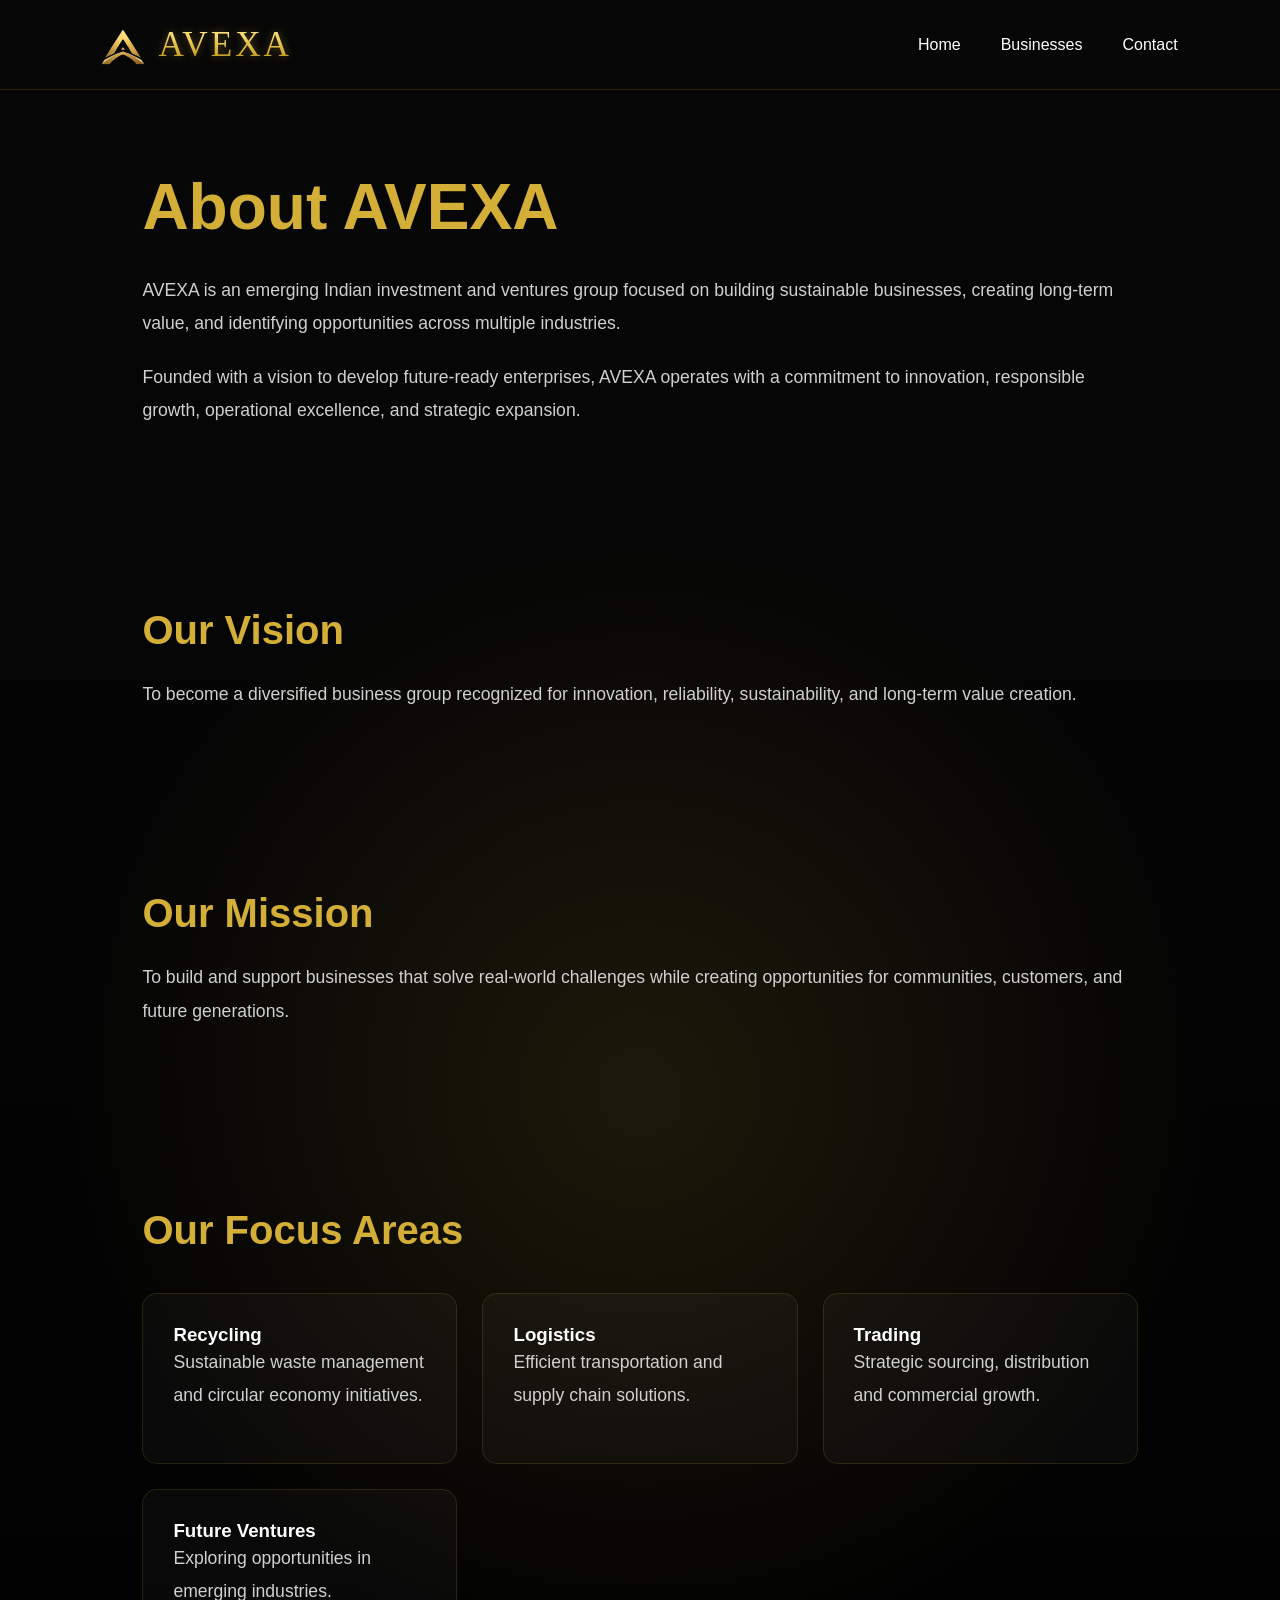
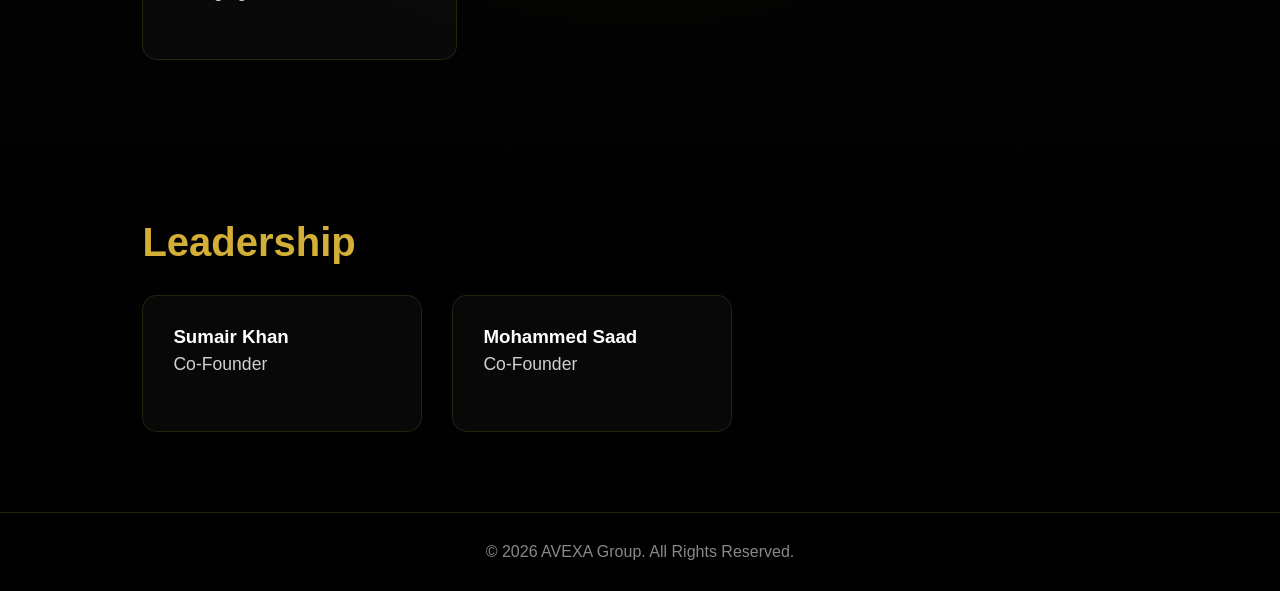
<file: about.html>
<!DOCTYPE html>
<html lang="en">
<head>
  <meta name="description" content="Learn about AVEXA, an emerging Indian investment and ventures group focused on recycling, logistics, trading, and future ventures. Founded by Sumair Khan and Mohammed Saad.">
<link rel="icon" href="assets/logo.png">
  
<meta charset="UTF-8">
<meta name="viewport" content="width=device-width, initial-scale=1.0">

<title>About AVEXA</title>

<link rel="stylesheet" href="style.css">
<link rel="icon" href="assets/favicon.png">

</head>
<body>

<header>

<div class="logo-area">
<img src="assets/logo.png" alt="AVEXA Logo">
<span>AVEXA</span>
</div>

<nav>
<a href="index.html">Home</a>
<a href="businesses.html">Businesses</a>
<a href="contact.html">Contact</a>
</nav>

</header>

<section class="page-section">

<h1>About AVEXA</h1>

<p>
AVEXA is an emerging Indian investment and ventures group focused on building sustainable businesses, creating long-term value, and identifying opportunities across multiple industries.
</p>

<p>
Founded with a vision to develop future-ready enterprises, AVEXA operates with a commitment to innovation, responsible growth, operational excellence, and strategic expansion.
</p>

</section>

<section class="page-section">

<h2>Our Vision</h2>

<p>
To become a diversified business group recognized for innovation, reliability, sustainability, and long-term value creation.
</p>

</section>

<section class="page-section">

<h2>Our Mission</h2>

<p>
To build and support businesses that solve real-world challenges while creating opportunities for communities, customers, and future generations.
</p>

</section>

<section class="page-section">

<h2>Our Focus Areas</h2>

<div class="focus-grid">

<div class="focus-card">
<h3>Recycling</h3>
<p>Sustainable waste management and circular economy initiatives.</p>
</div>

<div class="focus-card">
<h3>Logistics</h3>
<p>Efficient transportation and supply chain solutions.</p>
</div>

<div class="focus-card">
<h3>Trading</h3>
<p>Strategic sourcing, distribution and commercial growth.</p>
</div>

<div class="focus-card">
<h3>Future Ventures</h3>
<p>Exploring opportunities in emerging industries.</p>
</div>

</div>

</section>

<section class="page-section">

<h2>Leadership</h2>

<div class="founders">

<div class="founder-card">
<h3>Sumair Khan</h3>
<p>Co-Founder</p>
</div>

<div class="founder-card">
<h3>Mohammed Saad</h3>
<p>Co-Founder</p>
</div>

</div>

</section>

<footer>

<p>© 2026 AVEXA Group. All Rights Reserved.</p>

</footer>

</body>
</html>
</file>
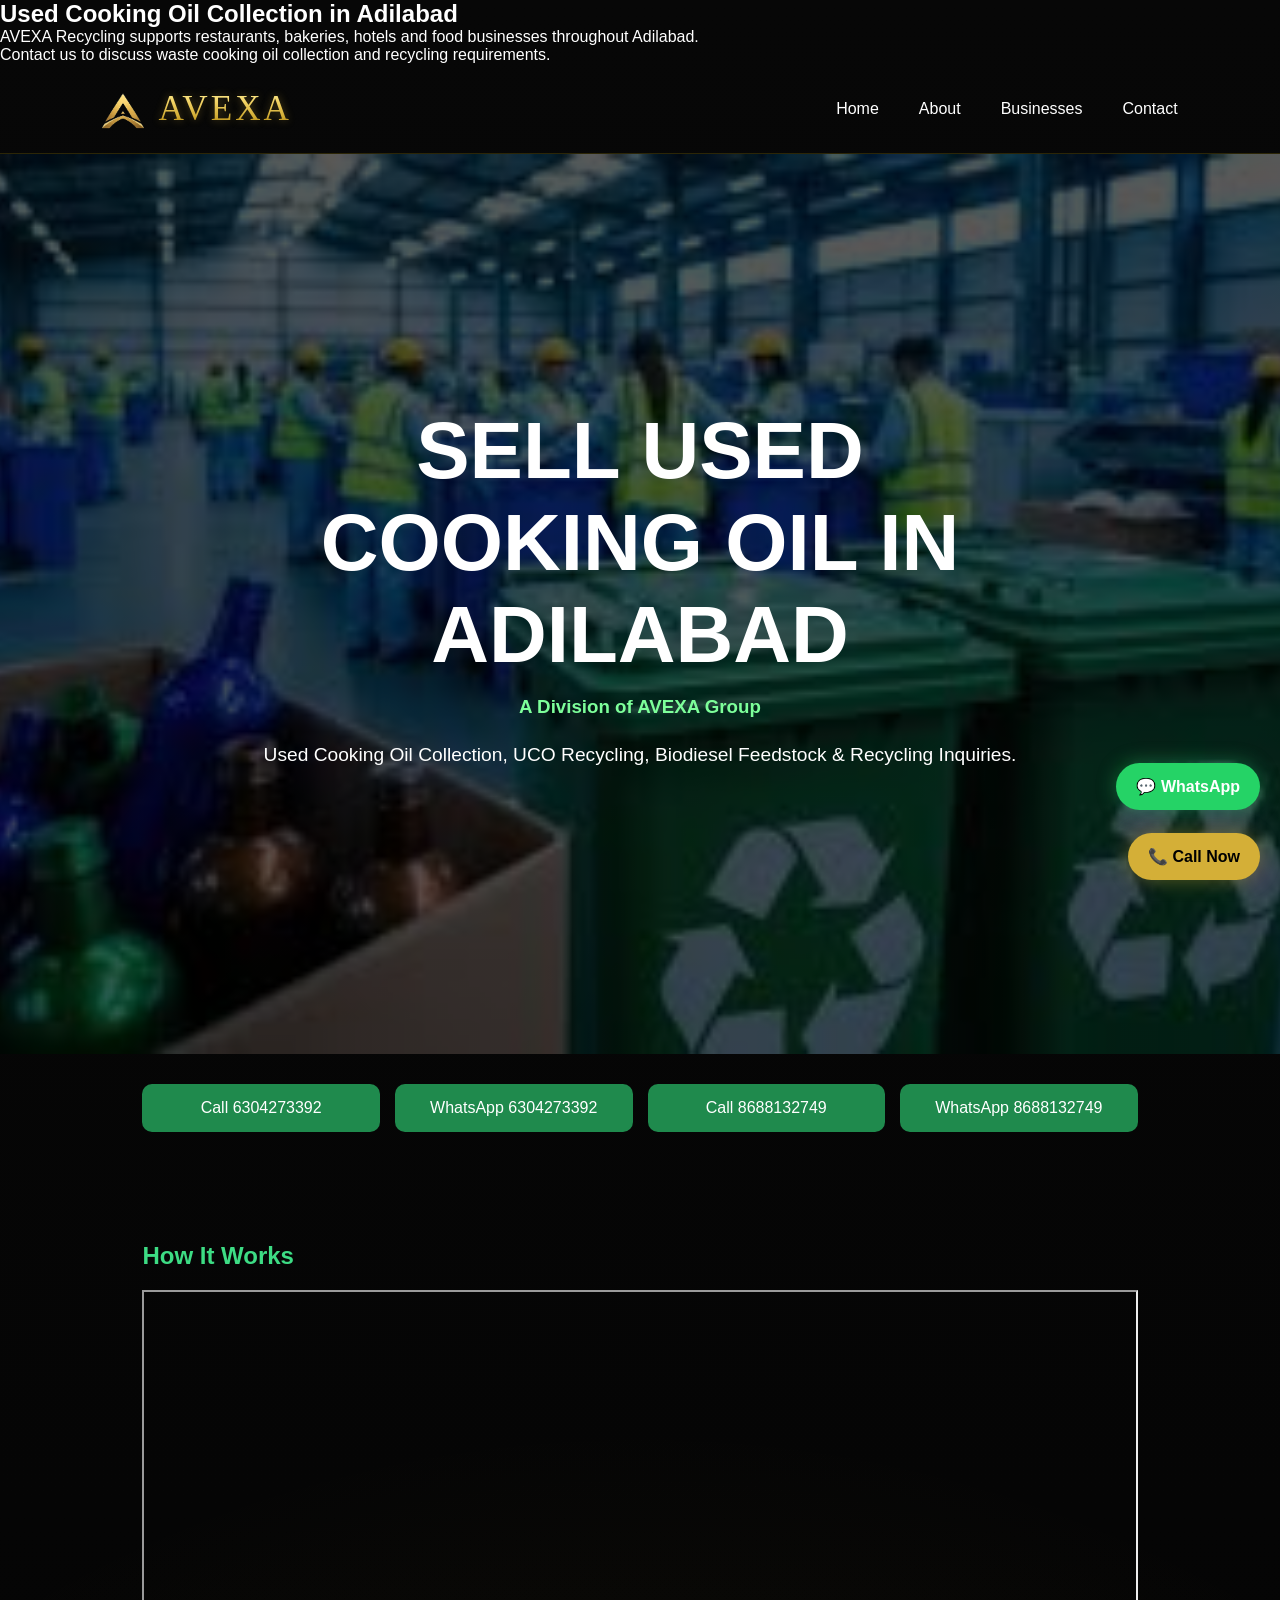
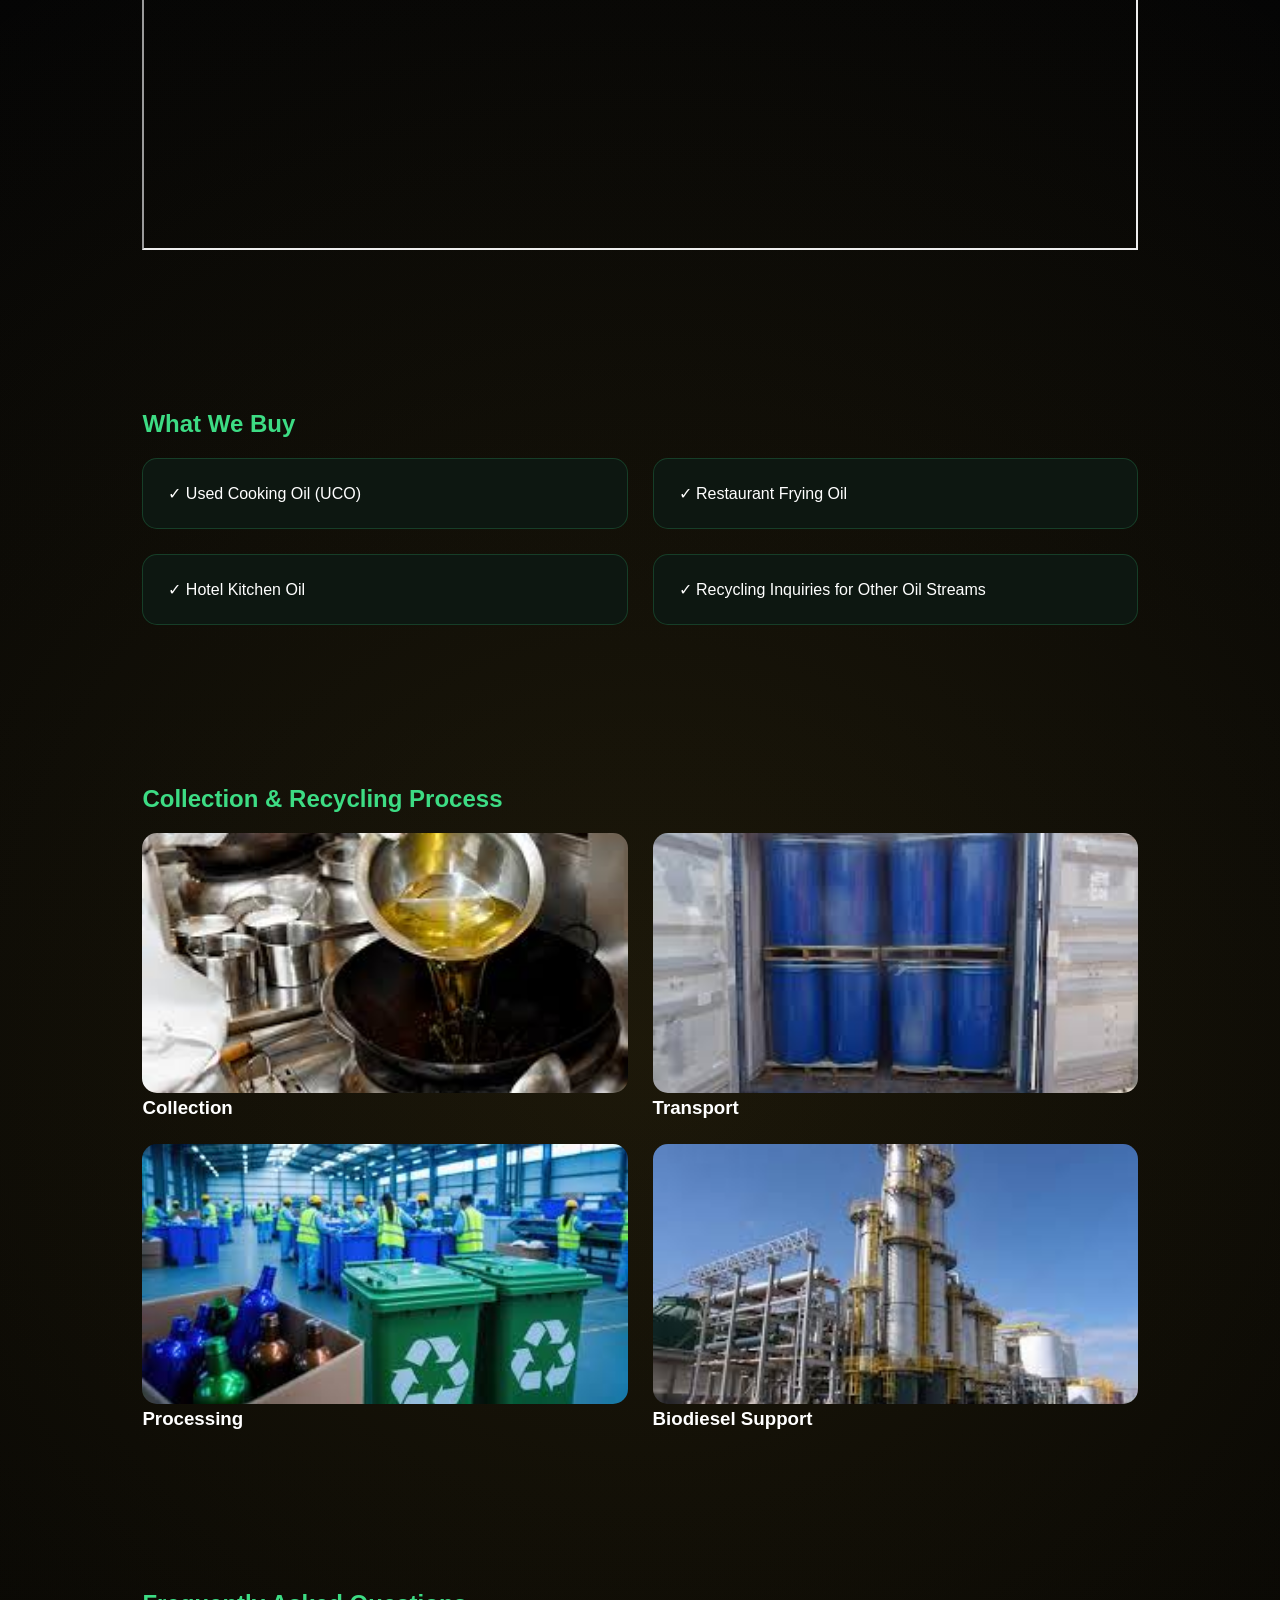
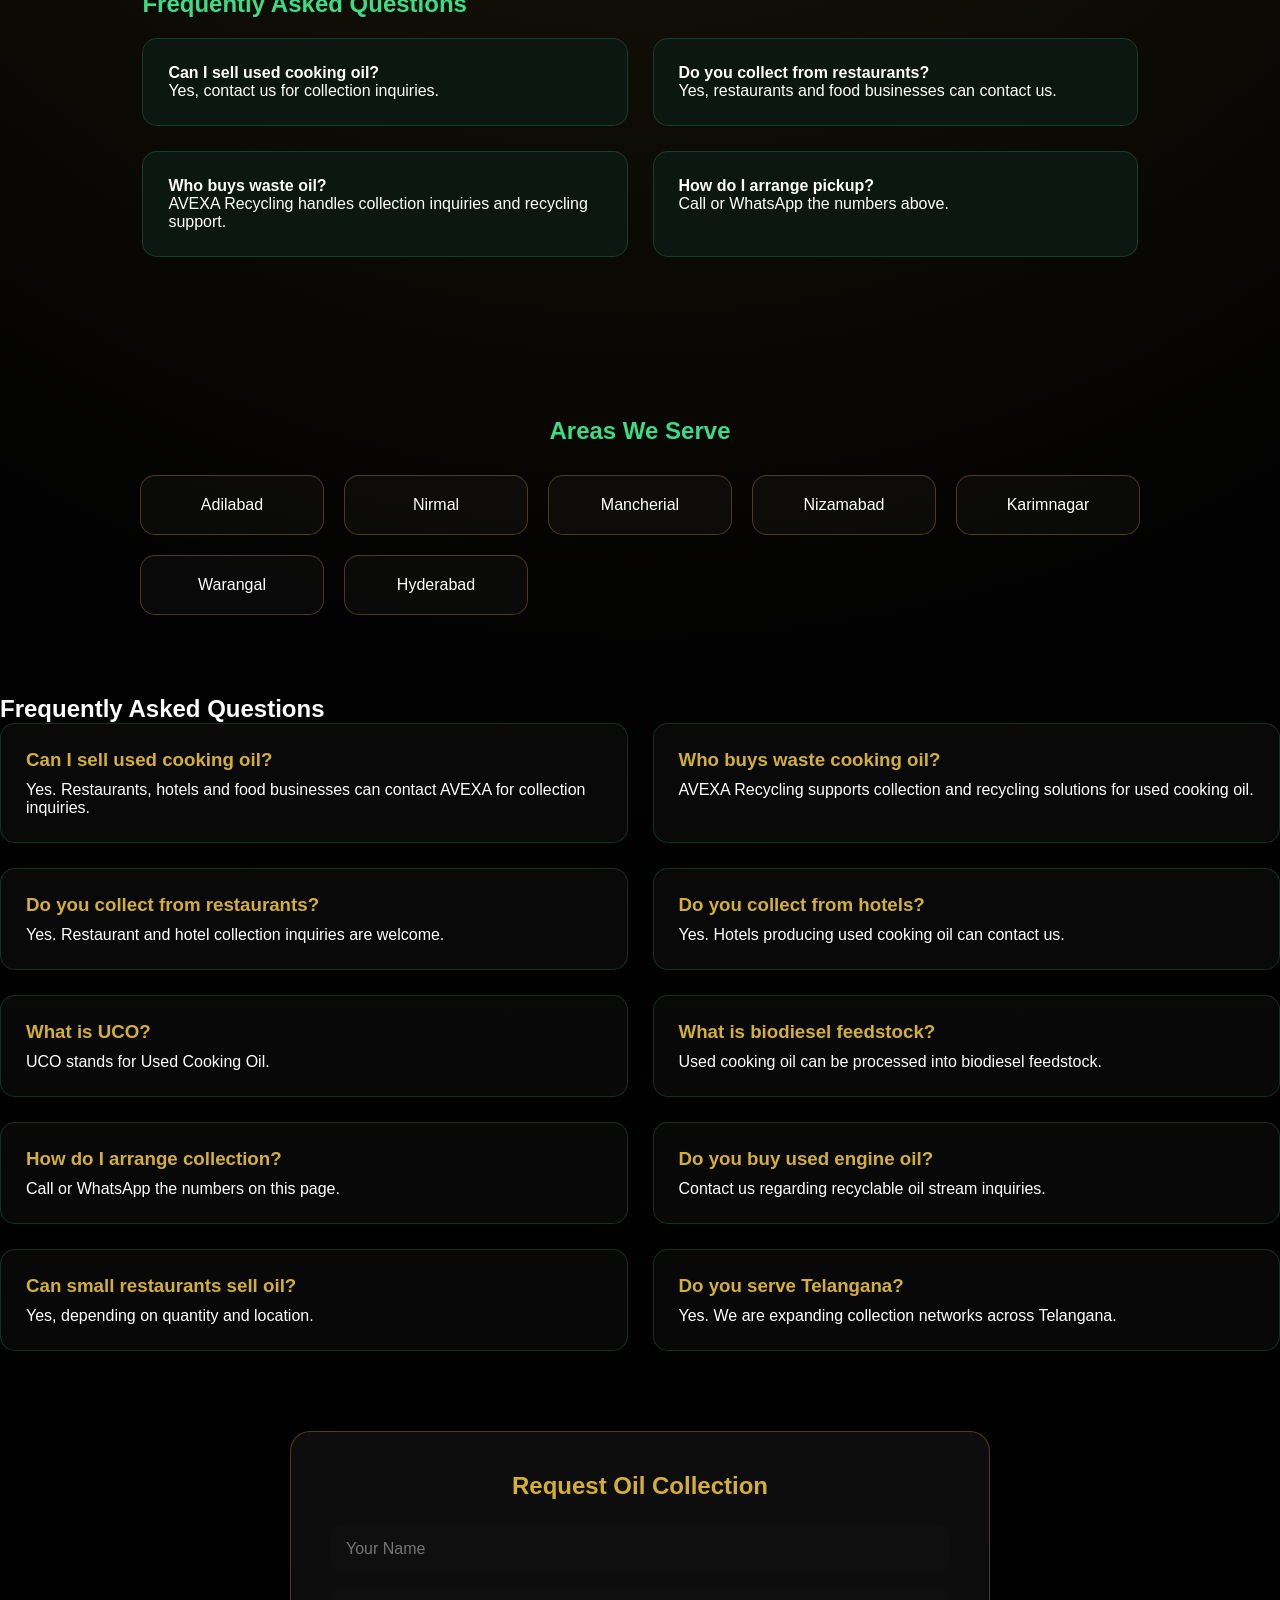
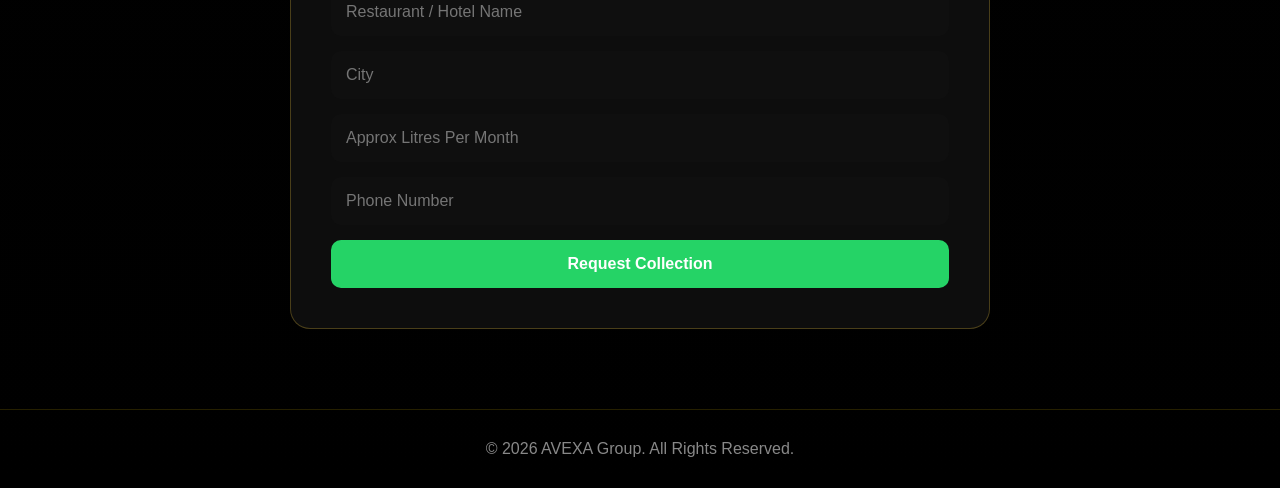
<file: adilabad-used-cooking-oil.html>
<!DOCTYPE html>
<html lang="en">
<head>
<meta charset="UTF-8">
<meta name="viewport" content="width=device-width, initial-scale=1.0">
<title>Used Cooking Oil Buyer in Adilabad | AVEXA Recycling</title>
<meta name="description" content="Sell used cooking oil in Adilabad. AVEXA Recycling supports restaurants, hotels and food businesses with UCO collection and recycling services.">
<link rel="stylesheet" href="style.css">
<link rel="icon" href="assets/favicon.png">
<style>
.cta-bar{max-width:1200px;margin:auto;padding:30px 8%;display:grid;grid-template-columns:repeat(4,1fr);gap:15px}
.cta-bar a{text-decoration:none;padding:15px;border-radius:10px;text-align:center;background:#1f8a4d;color:#fff}
.section{max-width:1200px;margin:auto;padding:80px 8%}
.section h2{color:#3ddc84;margin-bottom:20px}
.video-wrap{position:relative;padding-top:56.25%}
.video-wrap iframe{position:absolute;inset:0;width:100%;height:100%}
.what-grid,.gallery,.faq-grid{display:grid;grid-template-columns:repeat(2,1fr);gap:25px}
.card{background:#0d1711;border:1px solid rgba(61,220,132,.2);padding:25px;border-radius:15px}
.gallery img{width:100%;height:260px;object-fit:cover;border-radius:15px}
@media(max-width:768px){
nav{gap:15px;font-size:.9rem}
.logo-area span{font-size:1.4rem}
.recycling-overlay h1{font-size:2.6rem}
.image-section,.contact-container,.cta-bar,.what-grid,.gallery,.faq-grid{grid-template-columns:1fr}
.recycling-hero{height:auto;padding:100px 20px}
.image-section{padding:50px 8%}
}
</style>
  <section class="content-section">

<h2>Used Cooking Oil Collection in Adilabad</h2>

<p>
AVEXA Recycling supports restaurants, bakeries, hotels and food businesses throughout Adilabad.
</p>

<p>
Contact us to discuss waste cooking oil collection and recycling requirements.
</p>

</section>
  
</head>
  <!-- Floating WhatsApp -->
<a href="https://wa.me/916304273392" class="whatsapp-float">
    💬 WhatsApp
</a>

<!-- Floating Call -->
<a href="tel:6304273392" class="call-float">
    📞 Call Now
</a>
<body>
<header>
<div class="logo-area"><img src="assets/logo.png"><span>AVEXA</span></div>
<nav>
<a href="index.html">Home</a>
<a href="about.html">About</a>
<a href="businesses.html">Businesses</a>
<a href="contact.html">Contact</a>
</nav>
</header>

<section class="recycling-hero">
<div class="recycling-overlay">
<h1>SELL USED COOKING OIL IN ADILABAD</h1>
<h3>A Division of AVEXA Group</h3>
<p>Used Cooking Oil Collection, UCO Recycling, Biodiesel Feedstock & Recycling Inquiries.</p>
</div>
</section>

<div class="cta-bar">
<a href="tel:6304273392">Call 6304273392</a>
<a href="https://wa.me/916304273392">WhatsApp 6304273392</a>
<a href="tel:8688132749">Call 8688132749</a>
<a href="https://wa.me/918688132749">WhatsApp 8688132749</a>
</div>

<section class="section">
<h2>How It Works</h2>
<div class="video-wrap">
<iframe src="https://www.youtube.com/embed/Z--VnsO0wBw" allowfullscreen></iframe>
</div>
</section>

<section class="section">
<h2>What We Buy</h2>
<div class="what-grid">
<div class="card">✓ Used Cooking Oil (UCO)</div>
<div class="card">✓ Restaurant Frying Oil</div>
<div class="card">✓ Hotel Kitchen Oil</div>
<div class="card">✓ Recycling Inquiries for Other Oil Streams</div>
</div>
</section>

<section class="section">
<h2>Collection & Recycling Process</h2>
<div class="gallery">
<div><img src="assets/images/restaurant-oil.jpg"><h3>Collection</h3></div>
<div><img src="assets/images/oil-collection.jpg"><h3>Transport</h3></div>
<div><img src="assets/images/recycling-plant.jpg"><h3>Processing</h3></div>
<div><img src="assets/images/biodiesel.jpg"><h3>Biodiesel Support</h3></div>
</div>
</section>

<section class="section">
<h2>Frequently Asked Questions</h2>
<div class="faq-grid">
<div class="card"><strong>Can I sell used cooking oil?</strong><p>Yes, contact us for collection inquiries.</p></div>
<div class="card"><strong>Do you collect from restaurants?</strong><p>Yes, restaurants and food businesses can contact us.</p></div>
<div class="card"><strong>Who buys waste oil?</strong><p>AVEXA Recycling handles collection inquiries and recycling support.</p></div>
<div class="card"><strong>How do I arrange pickup?</strong><p>Call or WhatsApp the numbers above.</p></div>
</div>
</section>

  <section class="areas-section">

<h2>Areas We Serve</h2>

<div class="areas-grid">

<div>Adilabad</div>
<div>Nirmal</div>
<div>Mancherial</div>
<div>Nizamabad</div>
<div>Karimnagar</div>
<div>Warangal</div>
<div>Hyderabad</div>

</div>

</section>
  <section class="faq-section">

<h2>Frequently Asked Questions</h2>

<div class="faq-grid">

<div class="faq-card">
<h3>Can I sell used cooking oil?</h3>
<p>Yes. Restaurants, hotels and food businesses can contact AVEXA for collection inquiries.</p>
</div>

<div class="faq-card">
<h3>Who buys waste cooking oil?</h3>
<p>AVEXA Recycling supports collection and recycling solutions for used cooking oil.</p>
</div>

<div class="faq-card">
<h3>Do you collect from restaurants?</h3>
<p>Yes. Restaurant and hotel collection inquiries are welcome.</p>
</div>

<div class="faq-card">
<h3>Do you collect from hotels?</h3>
<p>Yes. Hotels producing used cooking oil can contact us.</p>
</div>

<div class="faq-card">
<h3>What is UCO?</h3>
<p>UCO stands for Used Cooking Oil.</p>
</div>

<div class="faq-card">
<h3>What is biodiesel feedstock?</h3>
<p>Used cooking oil can be processed into biodiesel feedstock.</p>
</div>

<div class="faq-card">
<h3>How do I arrange collection?</h3>
<p>Call or WhatsApp the numbers on this page.</p>
</div>

<div class="faq-card">
<h3>Do you buy used engine oil?</h3>
<p>Contact us regarding recyclable oil stream inquiries.</p>
</div>

<div class="faq-card">
<h3>Can small restaurants sell oil?</h3>
<p>Yes, depending on quantity and location.</p>
</div>

<div class="faq-card">
<h3>Do you serve Telangana?</h3>
<p>Yes. We are expanding collection networks across Telangana.</p>
</div>

</div>

</section>
  <section class="lead-form">

    <h2>Request Oil Collection</h2>

    <form onsubmit="sendWhatsApp(event)">

        <input type="text" id="name" placeholder="Your Name" required>

        <input type="text" id="business" placeholder="Restaurant / Hotel Name">

        <input type="text" id="city" placeholder="City">

        <input type="text" id="quantity" placeholder="Approx Litres Per Month">

        <input type="tel" id="phone" placeholder="Phone Number" required>

        <button type="submit">
            Request Collection
        </button>

    </form>

</section>

<script>

function sendWhatsApp(event){

event.preventDefault();

var name = document.getElementById("name").value;
var business = document.getElementById("business").value;
var city = document.getElementById("city").value;
var quantity = document.getElementById("quantity").value;
var phone = document.getElementById("phone").value;

var message =
"Oil Collection Request%0A%0A" +
"Name: " + name + "%0A" +
"Business: " + business + "%0A" +
"City: " + city + "%0A" +
"Quantity: " + quantity + "%0A" +
"Phone: " + phone;

window.open(
"https://wa.me/916304273392?text=" + message,
"_blank"
);

}

</script>
  
<footer><p>© 2026 AVEXA Group. All Rights Reserved.</p></footer>
</body>
</html>
</file>
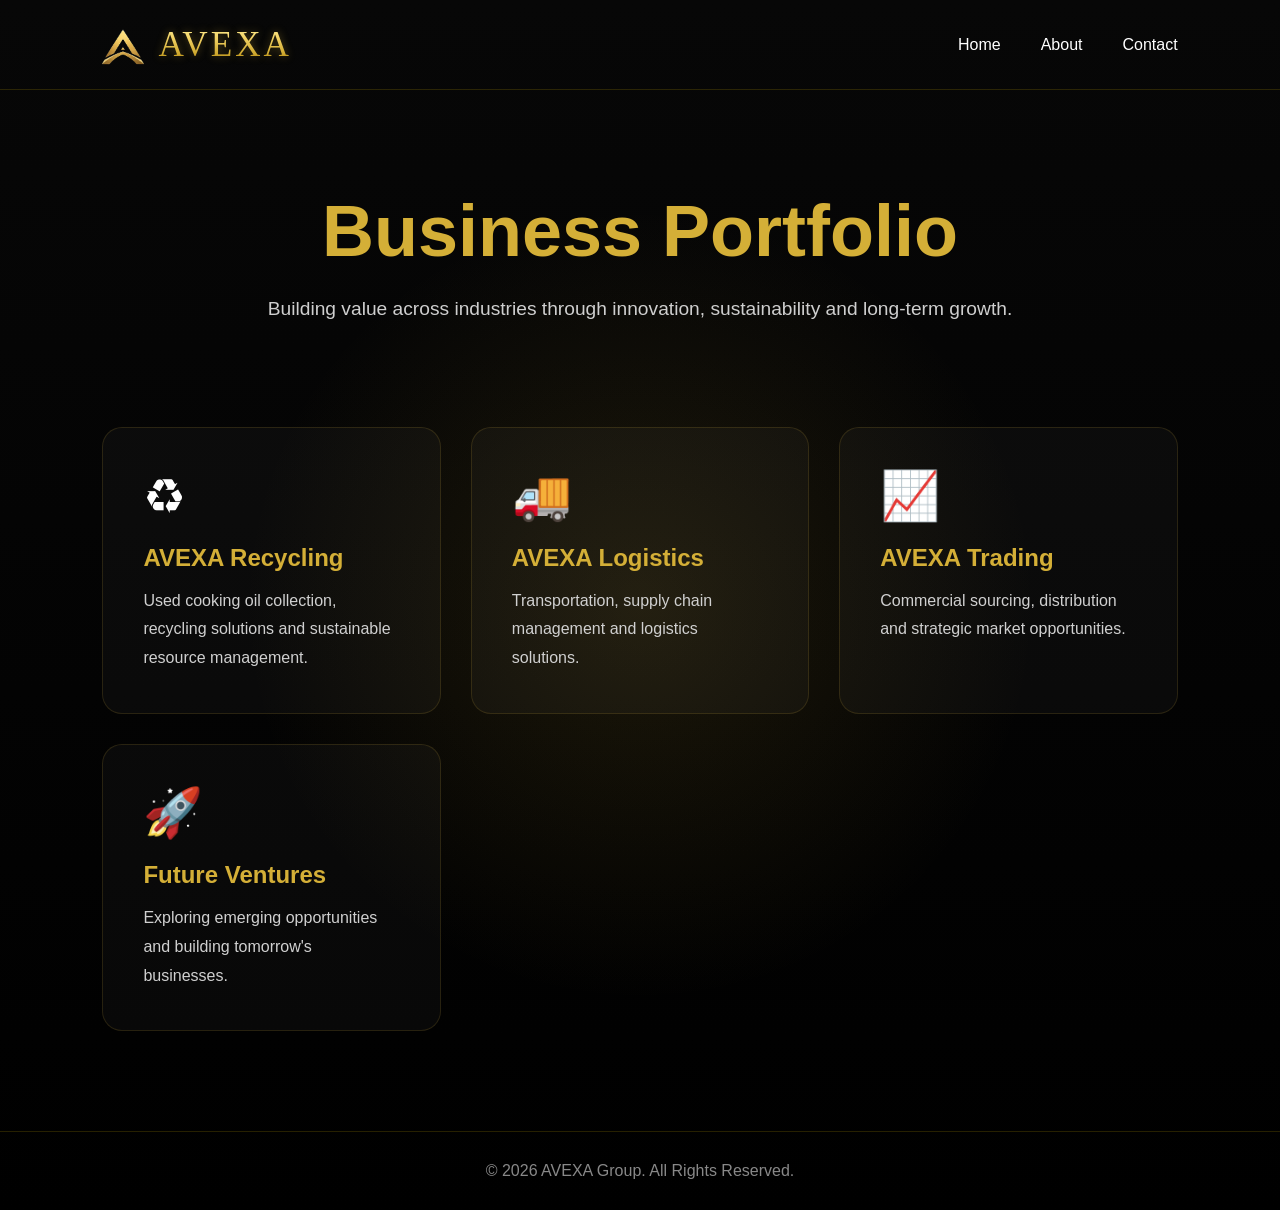
<file: businesses.html>
<!DOCTYPE html>
<html lang="en">
<head>
<link rel="icon" href="assets/logo.png">
  
<meta charset="UTF-8">
<meta name="viewport" content="width=device-width, initial-scale=1.0">

<title>Businesses | AVEXA</title>

<link rel="stylesheet" href="style.css">
<link rel="icon" href="assets/favicon.png">

</head>
<body>

<header>

<div class="logo-area">
<img src="assets/logo.png" alt="AVEXA Logo">
<span>AVEXA</span>
</div>

<nav>
<a href="index.html">Home</a>
<a href="about.html">About</a>
<a href="contact.html">Contact</a>
</nav>

</header>

<section class="business-hero">

<h1>Business Portfolio</h1>

<p>
Building value across industries through innovation,
sustainability and long-term growth.
</p>

</section>

<section class="business-grid">

<a href="recycling.html" class="business-card">

<div class="card-icon">♻</div>

<h2>AVEXA Recycling</h2>

<p>
Used cooking oil collection, recycling solutions and sustainable resource management.
</p>

</a>

<a href="logistics.html" class="business-card">

<div class="card-icon">🚚</div>

<h2>AVEXA Logistics</h2>

<p>
Transportation, supply chain management and logistics solutions.
</p>

</a>

<a href="trading.html" class="business-card">

<div class="card-icon">📈</div>

<h2>AVEXA Trading</h2>

<p>
Commercial sourcing, distribution and strategic market opportunities.
</p>

</a>

<a href="ventures.html" class="business-card">

<div class="card-icon">🚀</div>

<h2>Future Ventures</h2>

<p>
Exploring emerging opportunities and building tomorrow's businesses.
</p>

</a>

</section>

<footer>

<p>© 2026 AVEXA Group. All Rights Reserved.</p>

</footer>

</body>
</html>
</file>
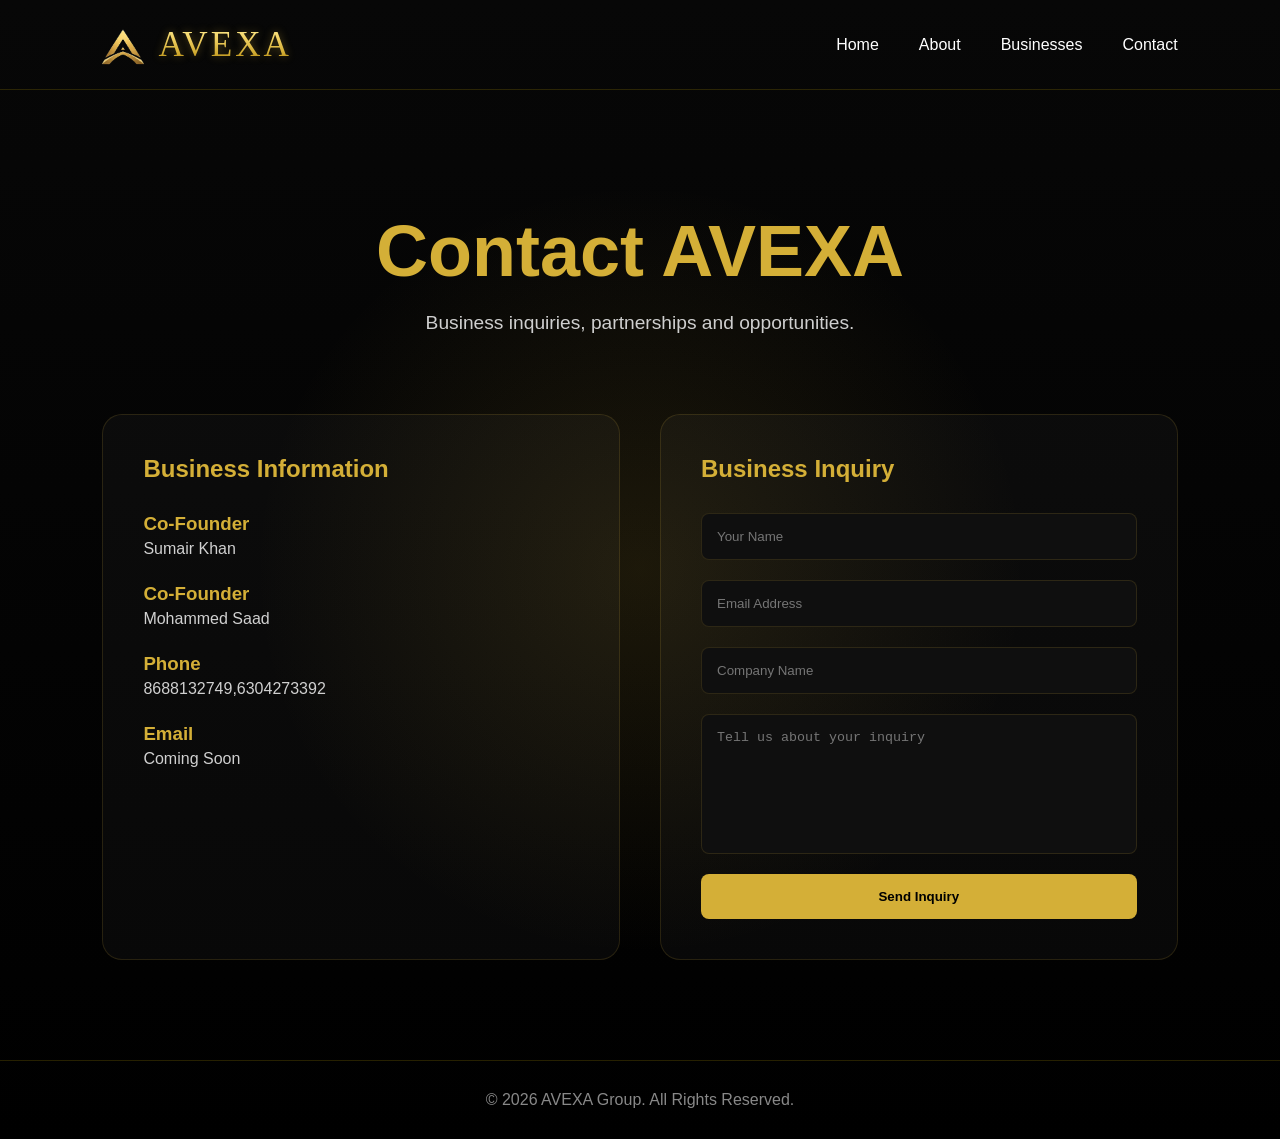
<file: contact.html>
<!DOCTYPE html>
<html lang="en">

<head>
  <link rel="icon" href="assets/logo.png">
  
<meta charset="UTF-8">
<meta name="viewport" content="width=device-width, initial-scale=1.0">

<title>Contact AVEXA</title>

<meta name="description"
content="Contact AVEXA Group for business inquiries, partnerships, recycling solutions and future opportunities.">

<link rel="stylesheet" href="style.css">
<link rel="icon" href="assets/favicon.png">

</head>

<body>

<header>

<div class="logo-area">
<img src="assets/logo.png" alt="AVEXA Logo">
<span>AVEXA</span>
</div>

<nav>
<a href="index.html">Home</a>
<a href="about.html">About</a>
<a href="businesses.html">Businesses</a>
<a href="contact.html">Contact</a>
</nav>

</header>

<section class="contact-hero">

<h1>Contact AVEXA</h1>

<p>
Business inquiries, partnerships and opportunities.
</p>

</section>

<section class="contact-container">

<div class="contact-card">

<h2>Business Information</h2>

<div class="contact-item">
<h3>Co-Founder</h3>
<p>Sumair Khan</p>
</div>

<div class="contact-item">
<h3>Co-Founder</h3>
<p>Mohammed Saad</p>
</div>

<div class="contact-item">
<h3>Phone</h3>
<p>8688132749,6304273392
</p>
</div>

<div class="contact-item">
<h3>Email</h3>
<p>Coming Soon</p>
</div>

</div>

<div class="contact-card">

<h2>Business Inquiry</h2>

<form>

<input type="text" placeholder="Your Name">

<input type="email" placeholder="Email Address">

<input type="text" placeholder="Company Name">

<textarea placeholder="Tell us about your inquiry"></textarea>

<button type="submit">
Send Inquiry
</button>

</form>

</div>

</section>

<footer>

<p>© 2026 AVEXA Group. All Rights Reserved.</p>

</footer>

</body>

</html>
</file>
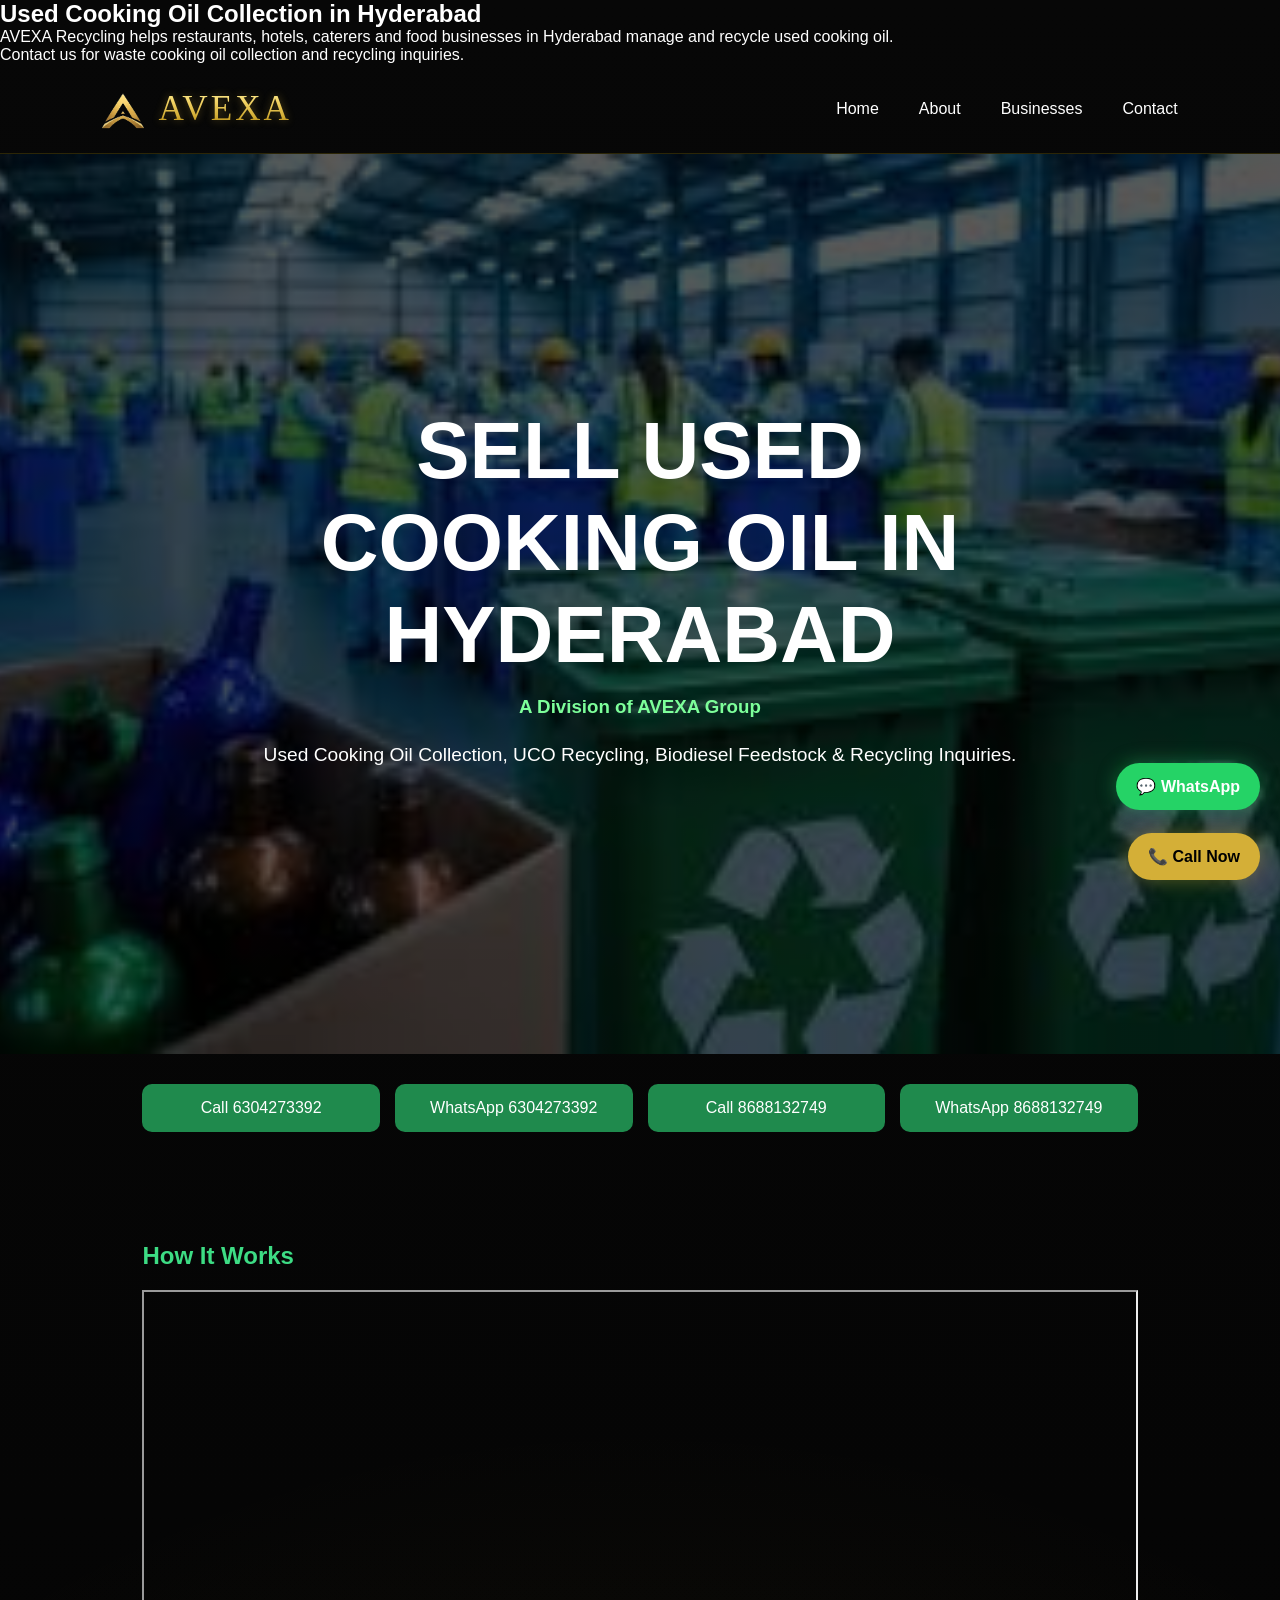
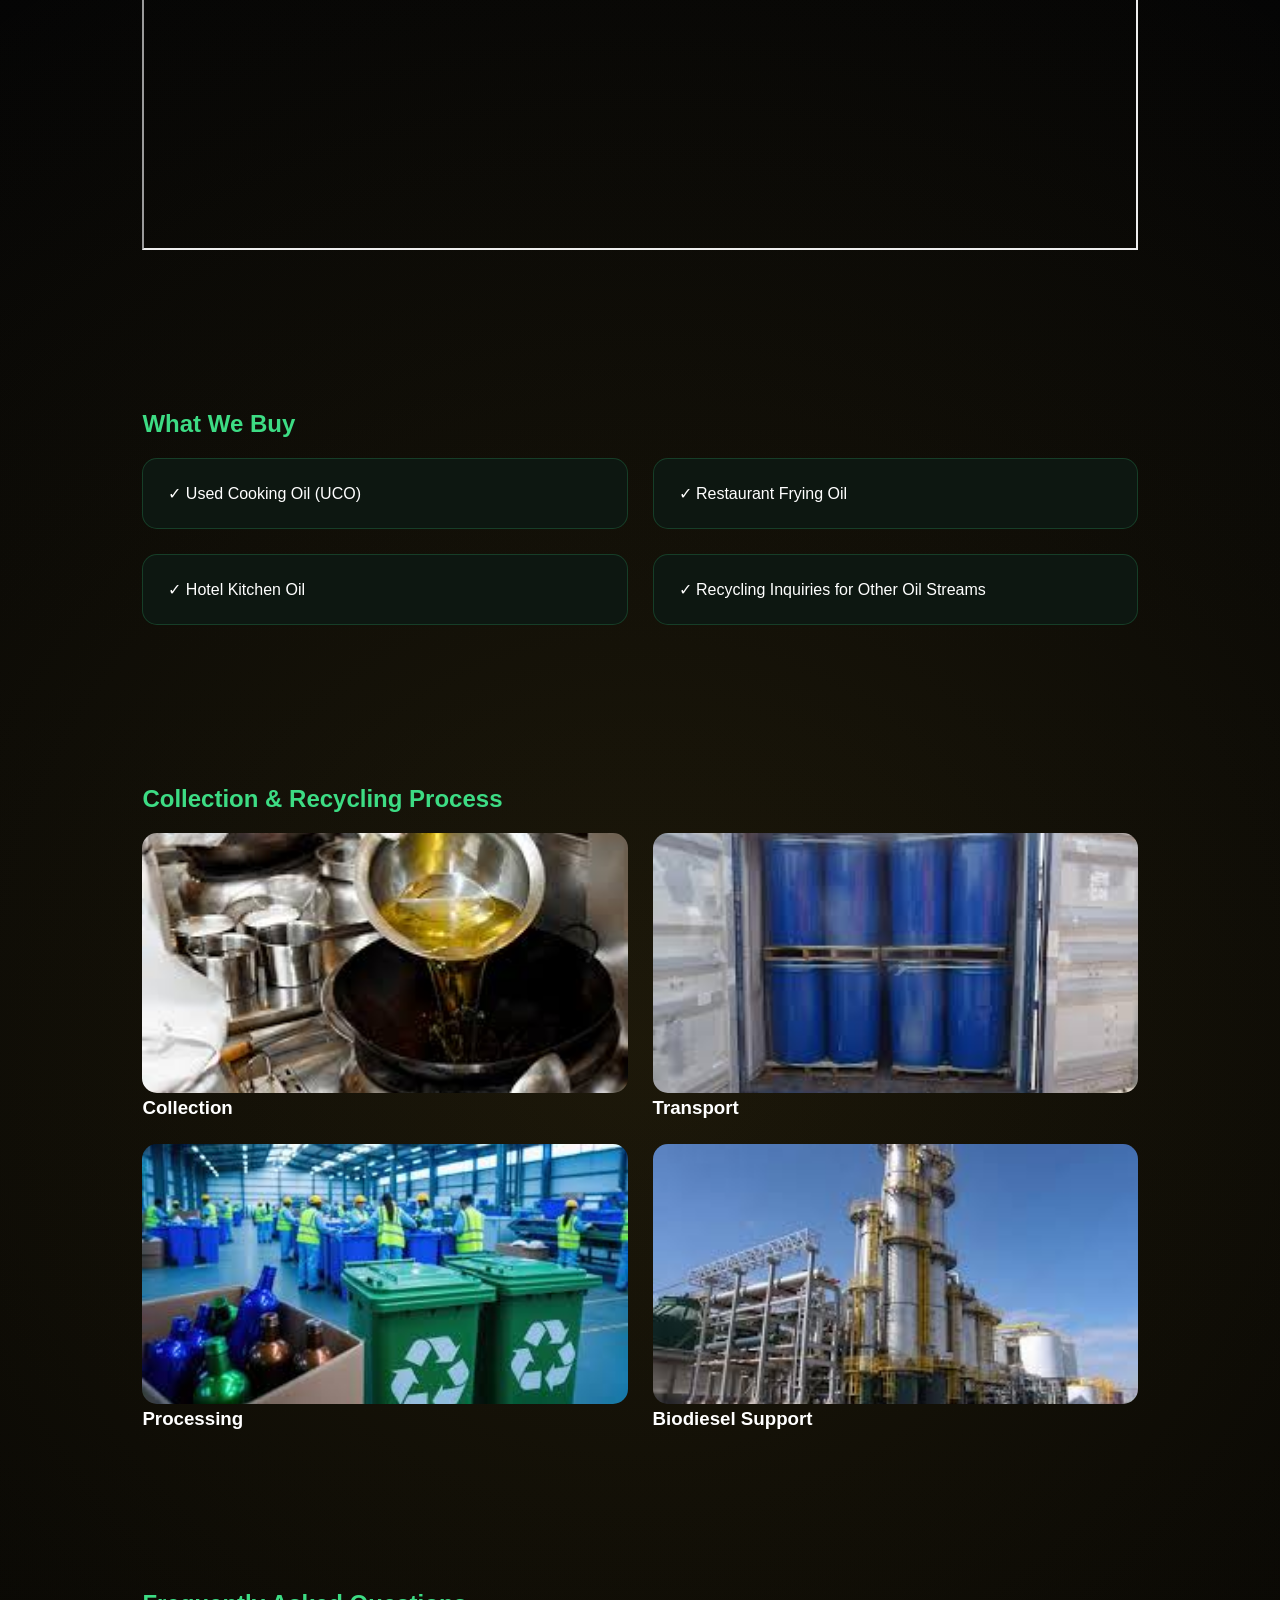
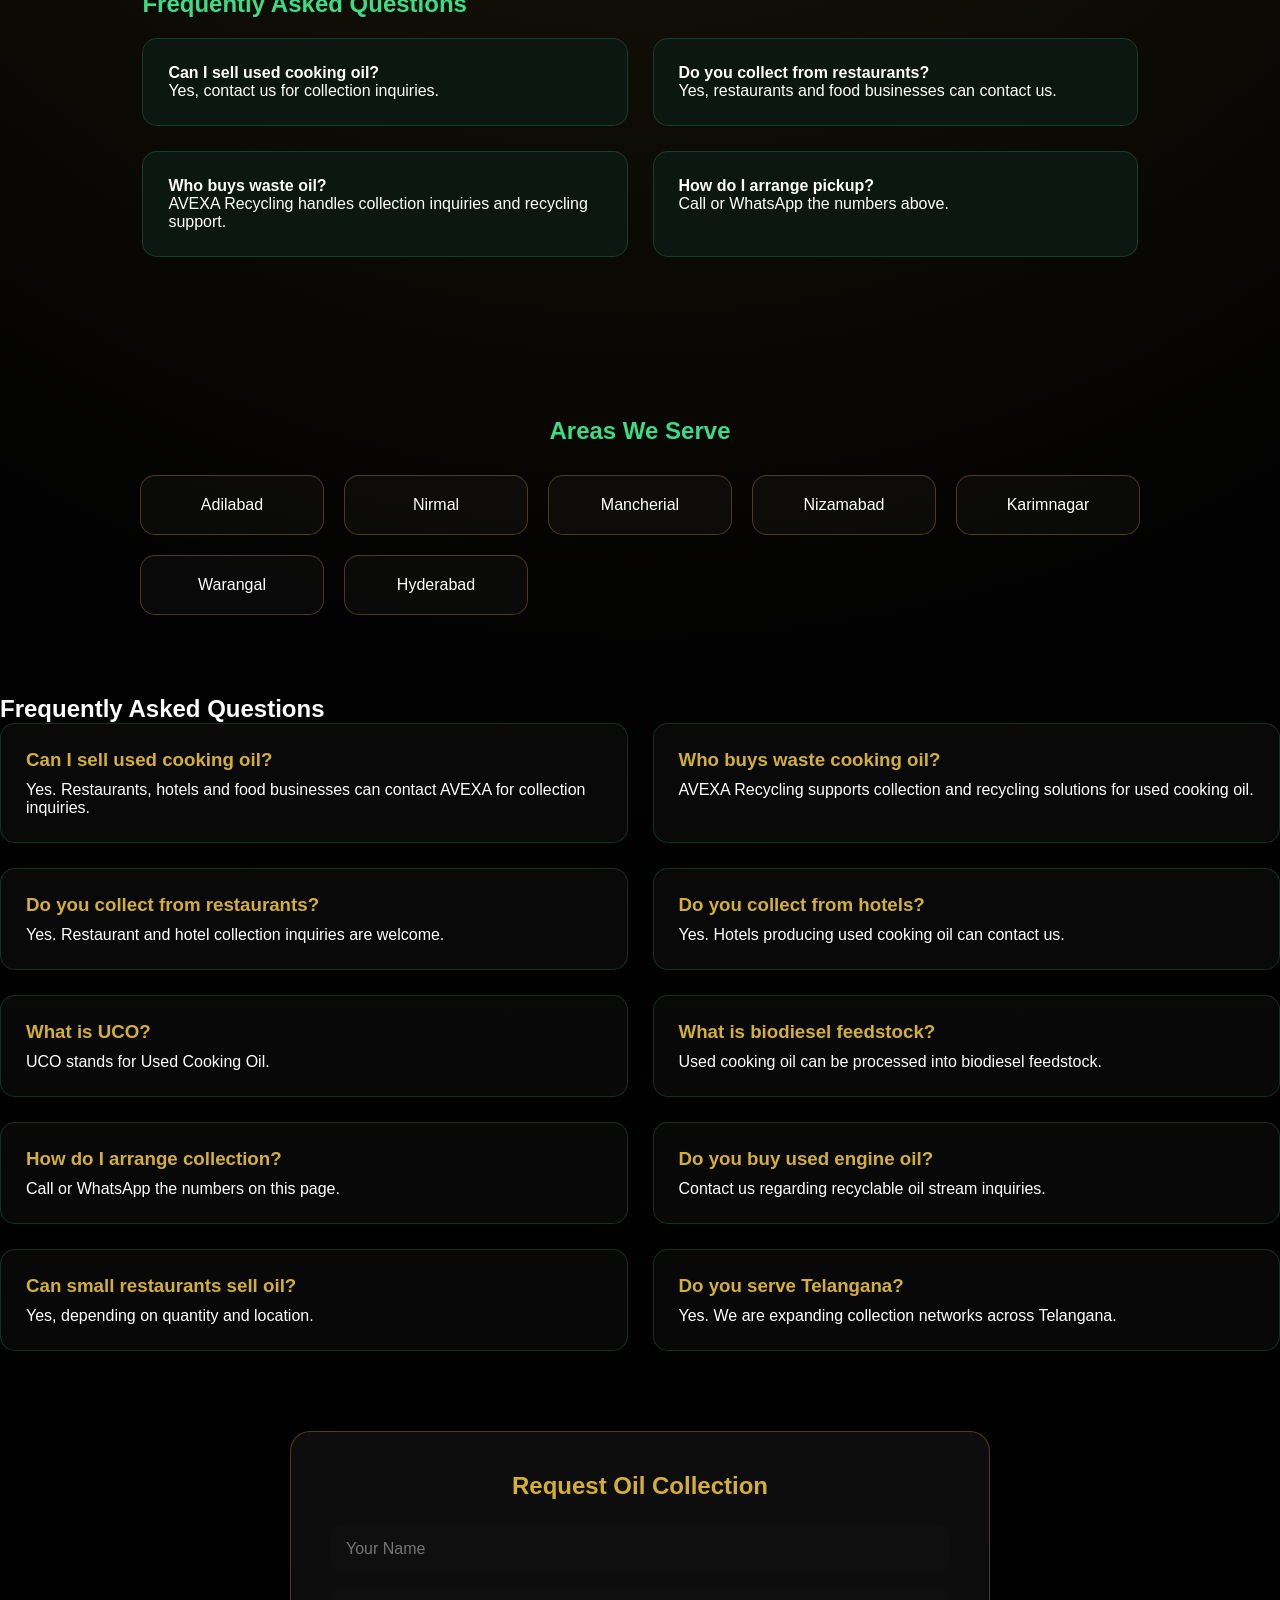
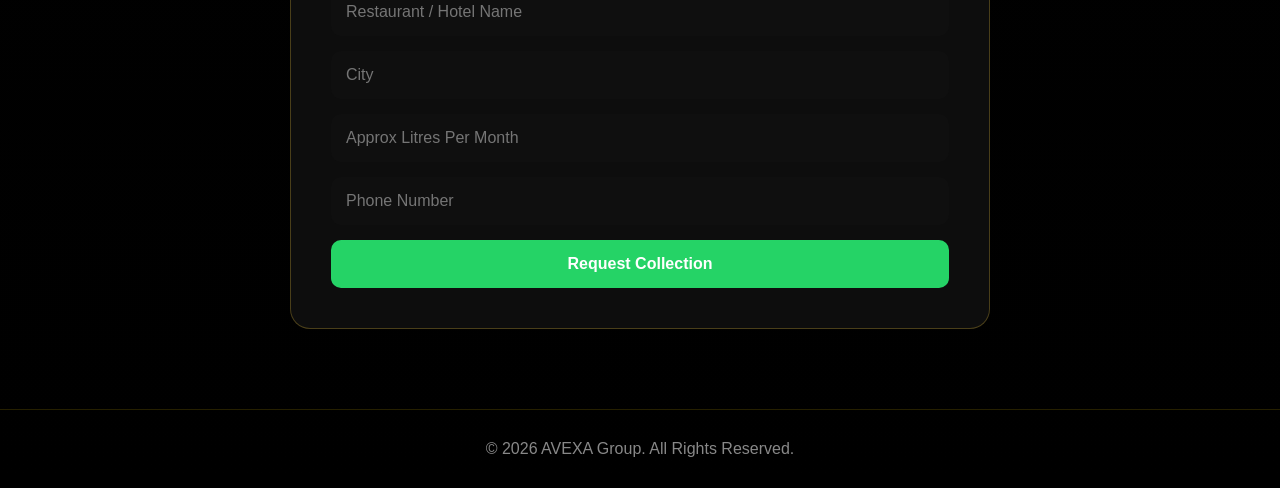
<file: hyderabad-used-cooking-oil.html>
<!DOCTYPE html>
<html lang="en">
<head>
<meta charset="UTF-8">
<meta name="viewport" content="width=device-width, initial-scale=1.0">
<title>Used Cooking Oil Buyer in Hyderabad | AVEXA Recycling</title>
<meta name="description" content="Sell used cooking oil in Hyderabad. AVEXA Recycling provides used cooking oil collection, waste oil pickup and recycling solutions for restaurants, hotels and food businesses.">
<link rel="stylesheet" href="style.css">
<link rel="icon" href="assets/favicon.png">
<style>
.cta-bar{max-width:1200px;margin:auto;padding:30px 8%;display:grid;grid-template-columns:repeat(4,1fr);gap:15px}
.cta-bar a{text-decoration:none;padding:15px;border-radius:10px;text-align:center;background:#1f8a4d;color:#fff}
.section{max-width:1200px;margin:auto;padding:80px 8%}
.section h2{color:#3ddc84;margin-bottom:20px}
.video-wrap{position:relative;padding-top:56.25%}
.video-wrap iframe{position:absolute;inset:0;width:100%;height:100%}
.what-grid,.gallery,.faq-grid{display:grid;grid-template-columns:repeat(2,1fr);gap:25px}
.card{background:#0d1711;border:1px solid rgba(61,220,132,.2);padding:25px;border-radius:15px}
.gallery img{width:100%;height:260px;object-fit:cover;border-radius:15px}
@media(max-width:768px){
nav{gap:15px;font-size:.9rem}
.logo-area span{font-size:1.4rem}
.recycling-overlay h1{font-size:2.6rem}
.image-section,.contact-container,.cta-bar,.what-grid,.gallery,.faq-grid{grid-template-columns:1fr}
.recycling-hero{height:auto;padding:100px 20px}
.image-section{padding:50px 8%}
}
</style>
  <div class="local-seo">

<h2>Used Cooking Oil Collection in Hyderabad</h2>

<p>
AVEXA Recycling helps restaurants, hotels, caterers and food businesses in Hyderabad manage and recycle used cooking oil.
</p>

<p>
Contact us for waste cooking oil collection and recycling inquiries.
</p>

</div>
</head>
  <!-- Floating WhatsApp -->
<a href="https://wa.me/916304273392" class="whatsapp-float">
    💬 WhatsApp
</a>

<!-- Floating Call -->
<a href="tel:6304273392" class="call-float">
    📞 Call Now
</a>
<body>
<header>
<div class="logo-area"><img src="assets/logo.png"><span>AVEXA</span></div>
<nav>
<a href="index.html">Home</a>
<a href="about.html">About</a>
<a href="businesses.html">Businesses</a>
<a href="contact.html">Contact</a>
</nav>
</header>

<section class="recycling-hero">
<div class="recycling-overlay">
<h1>SELL USED COOKING OIL IN HYDERABAD</h1>
<h3>A Division of AVEXA Group</h3>
<p>Used Cooking Oil Collection, UCO Recycling, Biodiesel Feedstock & Recycling Inquiries.</p>
</div>
</section>

<div class="cta-bar">
<a href="tel:6304273392">Call 6304273392</a>
<a href="https://wa.me/916304273392">WhatsApp 6304273392</a>
<a href="tel:8688132749">Call 8688132749</a>
<a href="https://wa.me/918688132749">WhatsApp 8688132749</a>
</div>

<section class="section">
<h2>How It Works</h2>
<div class="video-wrap">
<iframe src="https://www.youtube.com/embed/Z--VnsO0wBw" allowfullscreen></iframe>
</div>
</section>

<section class="section">
<h2>What We Buy</h2>
<div class="what-grid">
<div class="card">✓ Used Cooking Oil (UCO)</div>
<div class="card">✓ Restaurant Frying Oil</div>
<div class="card">✓ Hotel Kitchen Oil</div>
<div class="card">✓ Recycling Inquiries for Other Oil Streams</div>
</div>
</section>

<section class="section">
<h2>Collection & Recycling Process</h2>
<div class="gallery">
<div><img src="assets/images/restaurant-oil.jpg"><h3>Collection</h3></div>
<div><img src="assets/images/oil-collection.jpg"><h3>Transport</h3></div>
<div><img src="assets/images/recycling-plant.jpg"><h3>Processing</h3></div>
<div><img src="assets/images/biodiesel.jpg"><h3>Biodiesel Support</h3></div>
</div>
</section>

<section class="section">
<h2>Frequently Asked Questions</h2>
<div class="faq-grid">
<div class="card"><strong>Can I sell used cooking oil?</strong><p>Yes, contact us for collection inquiries.</p></div>
<div class="card"><strong>Do you collect from restaurants?</strong><p>Yes, restaurants and food businesses can contact us.</p></div>
<div class="card"><strong>Who buys waste oil?</strong><p>AVEXA Recycling handles collection inquiries and recycling support.</p></div>
<div class="card"><strong>How do I arrange pickup?</strong><p>Call or WhatsApp the numbers above.</p></div>
</div>
</section>

  <section class="areas-section">

<h2>Areas We Serve</h2>

<div class="areas-grid">

<div>Adilabad</div>
<div>Nirmal</div>
<div>Mancherial</div>
<div>Nizamabad</div>
<div>Karimnagar</div>
<div>Warangal</div>
<div>Hyderabad</div>

</div>

</section>
  <section class="faq-section">

<h2>Frequently Asked Questions</h2>

<div class="faq-grid">

<div class="faq-card">
<h3>Can I sell used cooking oil?</h3>
<p>Yes. Restaurants, hotels and food businesses can contact AVEXA for collection inquiries.</p>
</div>

<div class="faq-card">
<h3>Who buys waste cooking oil?</h3>
<p>AVEXA Recycling supports collection and recycling solutions for used cooking oil.</p>
</div>

<div class="faq-card">
<h3>Do you collect from restaurants?</h3>
<p>Yes. Restaurant and hotel collection inquiries are welcome.</p>
</div>

<div class="faq-card">
<h3>Do you collect from hotels?</h3>
<p>Yes. Hotels producing used cooking oil can contact us.</p>
</div>

<div class="faq-card">
<h3>What is UCO?</h3>
<p>UCO stands for Used Cooking Oil.</p>
</div>

<div class="faq-card">
<h3>What is biodiesel feedstock?</h3>
<p>Used cooking oil can be processed into biodiesel feedstock.</p>
</div>

<div class="faq-card">
<h3>How do I arrange collection?</h3>
<p>Call or WhatsApp the numbers on this page.</p>
</div>

<div class="faq-card">
<h3>Do you buy used engine oil?</h3>
<p>Contact us regarding recyclable oil stream inquiries.</p>
</div>

<div class="faq-card">
<h3>Can small restaurants sell oil?</h3>
<p>Yes, depending on quantity and location.</p>
</div>

<div class="faq-card">
<h3>Do you serve Telangana?</h3>
<p>Yes. We are expanding collection networks across Telangana.</p>
</div>

</div>

</section>
  <section class="lead-form">

    <h2>Request Oil Collection</h2>

    <form onsubmit="sendWhatsApp(event)">

        <input type="text" id="name" placeholder="Your Name" required>

        <input type="text" id="business" placeholder="Restaurant / Hotel Name">

        <input type="text" id="city" placeholder="City">

        <input type="text" id="quantity" placeholder="Approx Litres Per Month">

        <input type="tel" id="phone" placeholder="Phone Number" required>

        <button type="submit">
            Request Collection
        </button>

    </form>

</section>

<script>

function sendWhatsApp(event){

event.preventDefault();

var name = document.getElementById("name").value;
var business = document.getElementById("business").value;
var city = document.getElementById("city").value;
var quantity = document.getElementById("quantity").value;
var phone = document.getElementById("phone").value;

var message =
"Oil Collection Request%0A%0A" +
"Name: " + name + "%0A" +
"Business: " + business + "%0A" +
"City: " + city + "%0A" +
"Quantity: " + quantity + "%0A" +
"Phone: " + phone;

window.open(
"https://wa.me/916304273392?text=" + message,
"_blank"
);

}

</script>
  
<footer><p>© 2026 AVEXA Group. All Rights Reserved.</p></footer>
</body>
</html>
</file>
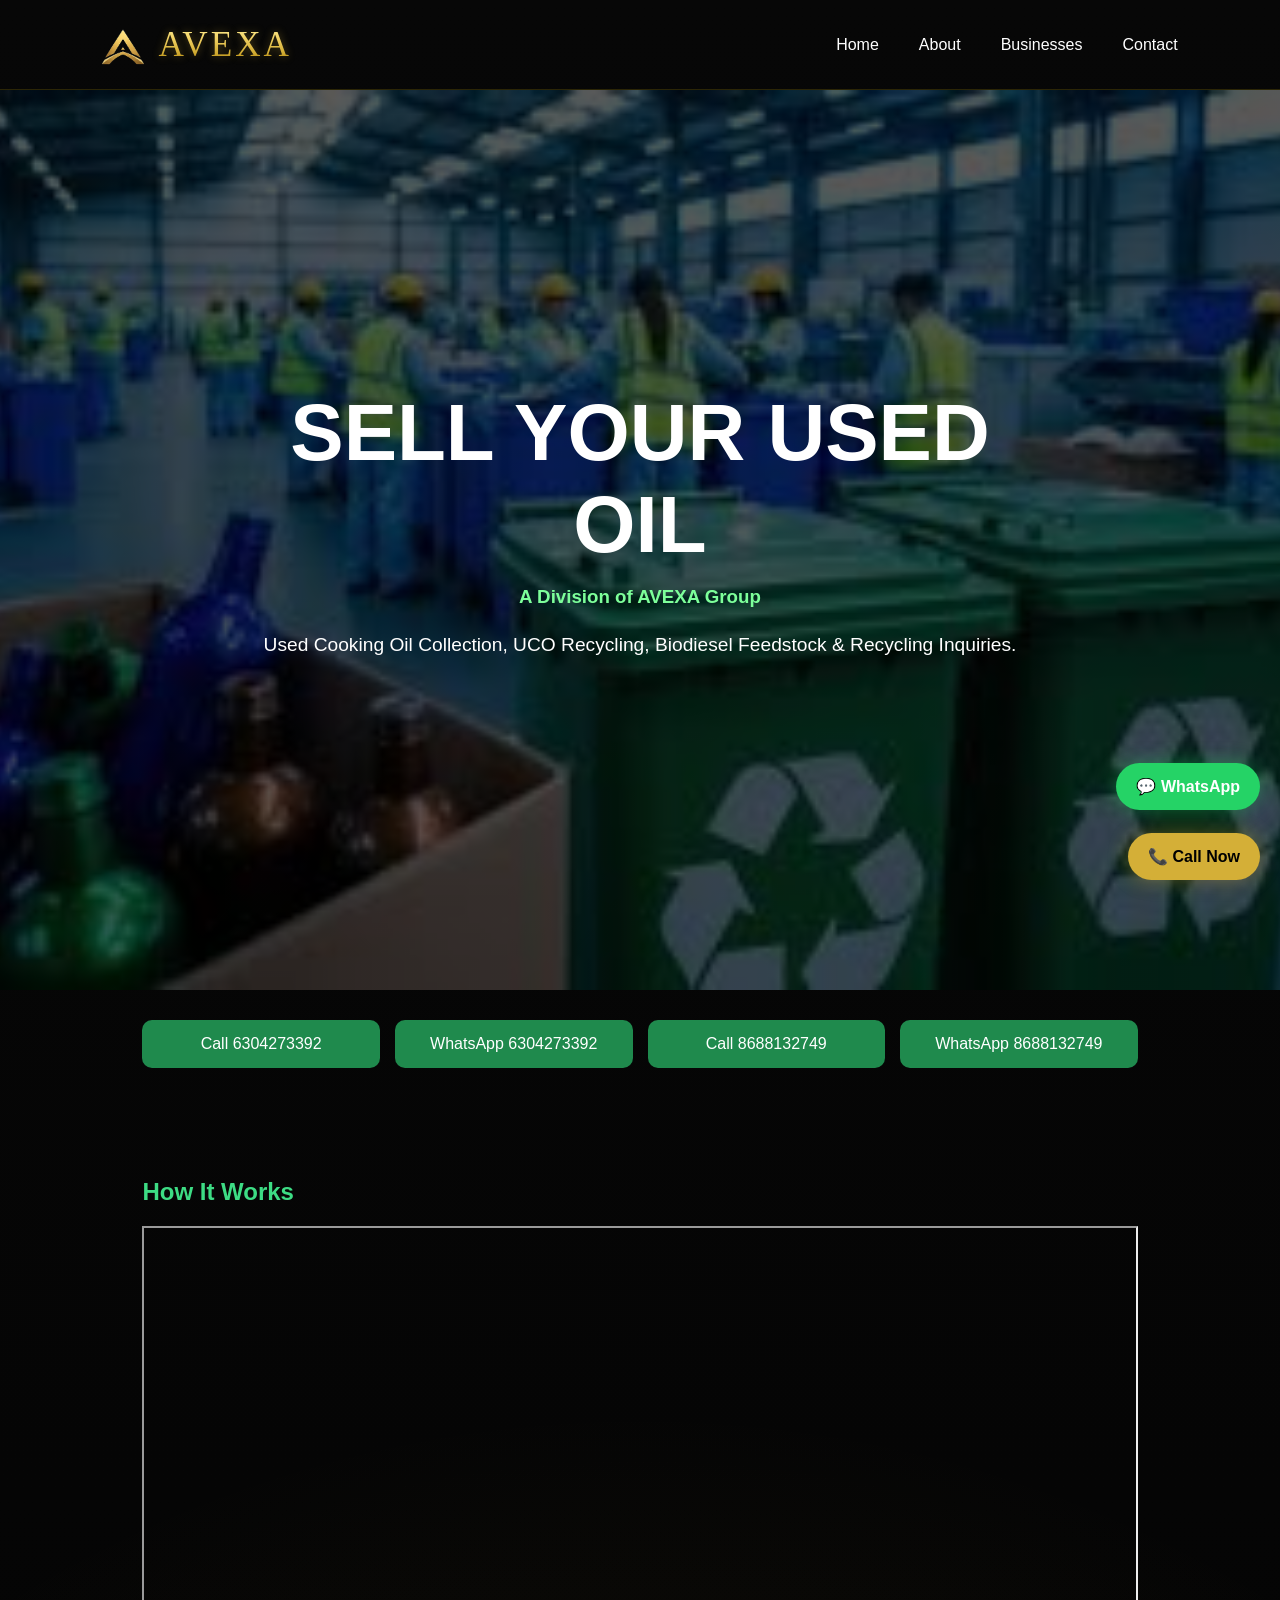
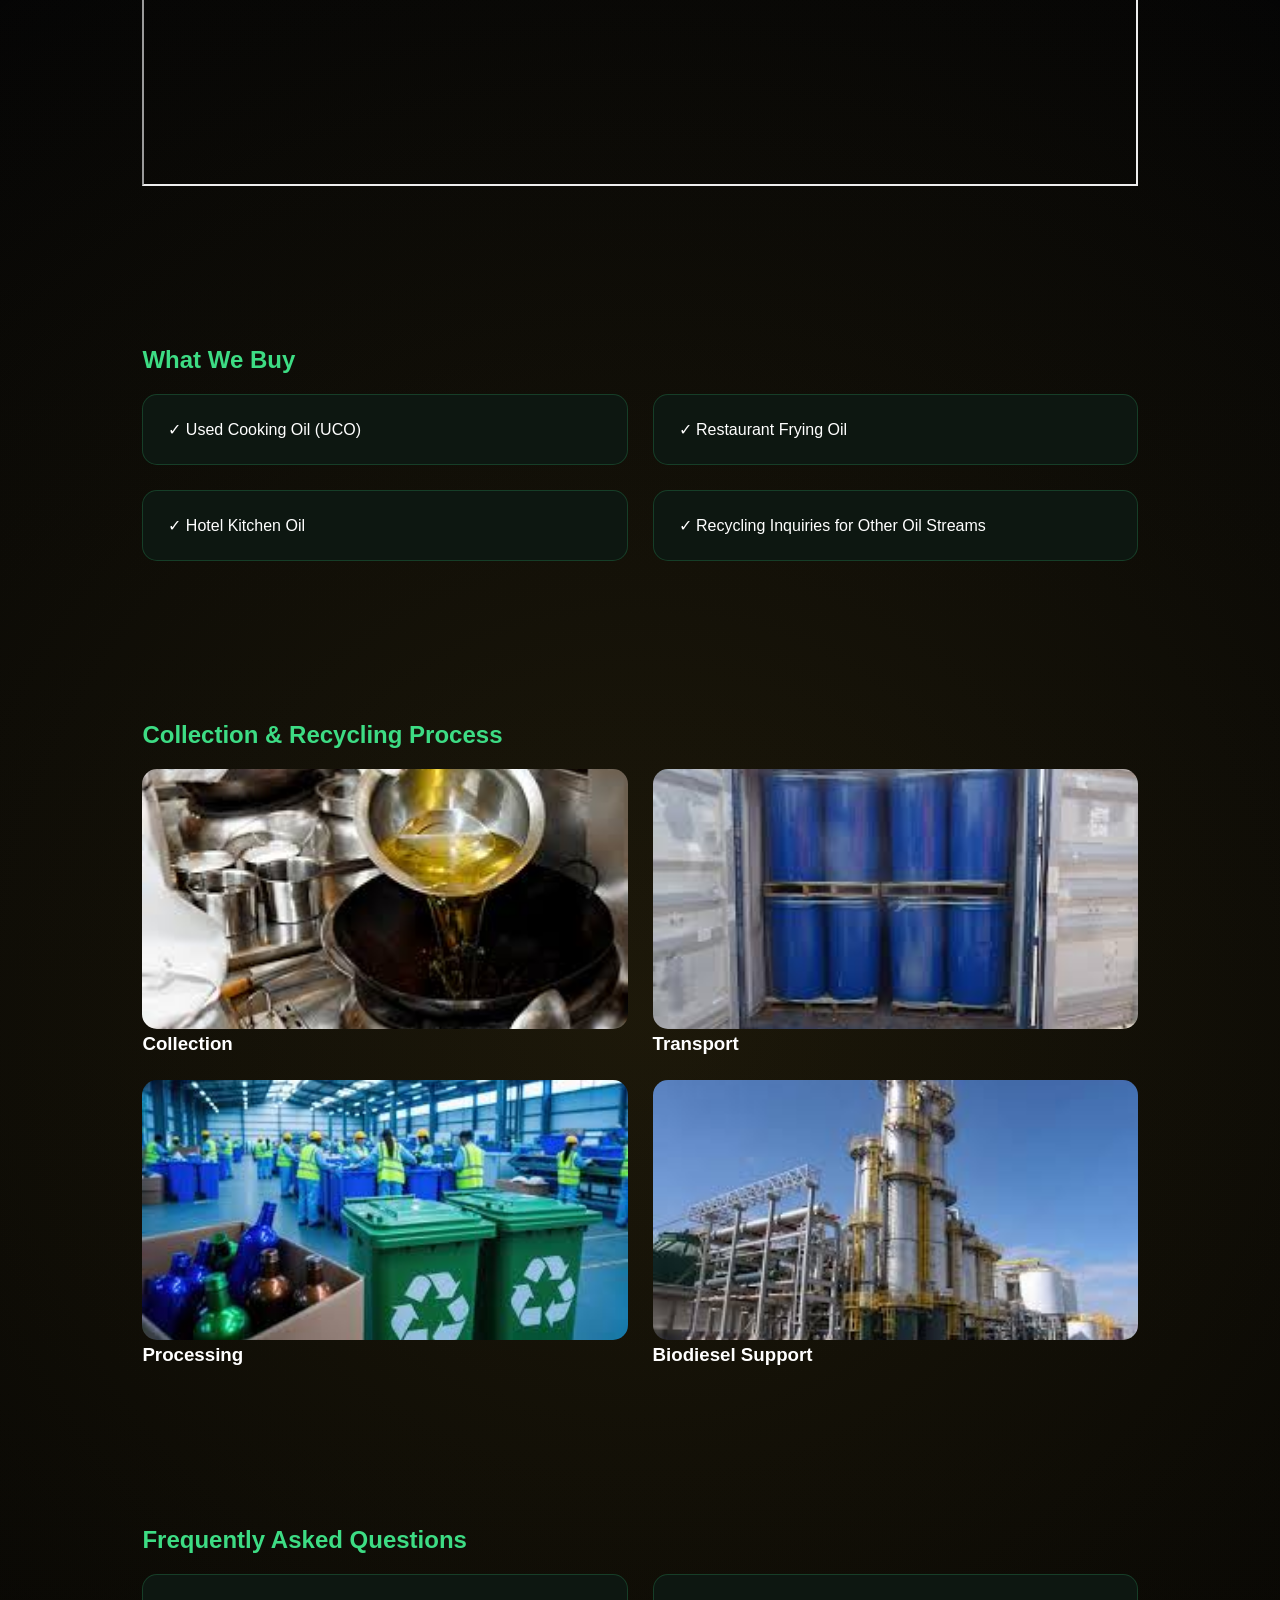
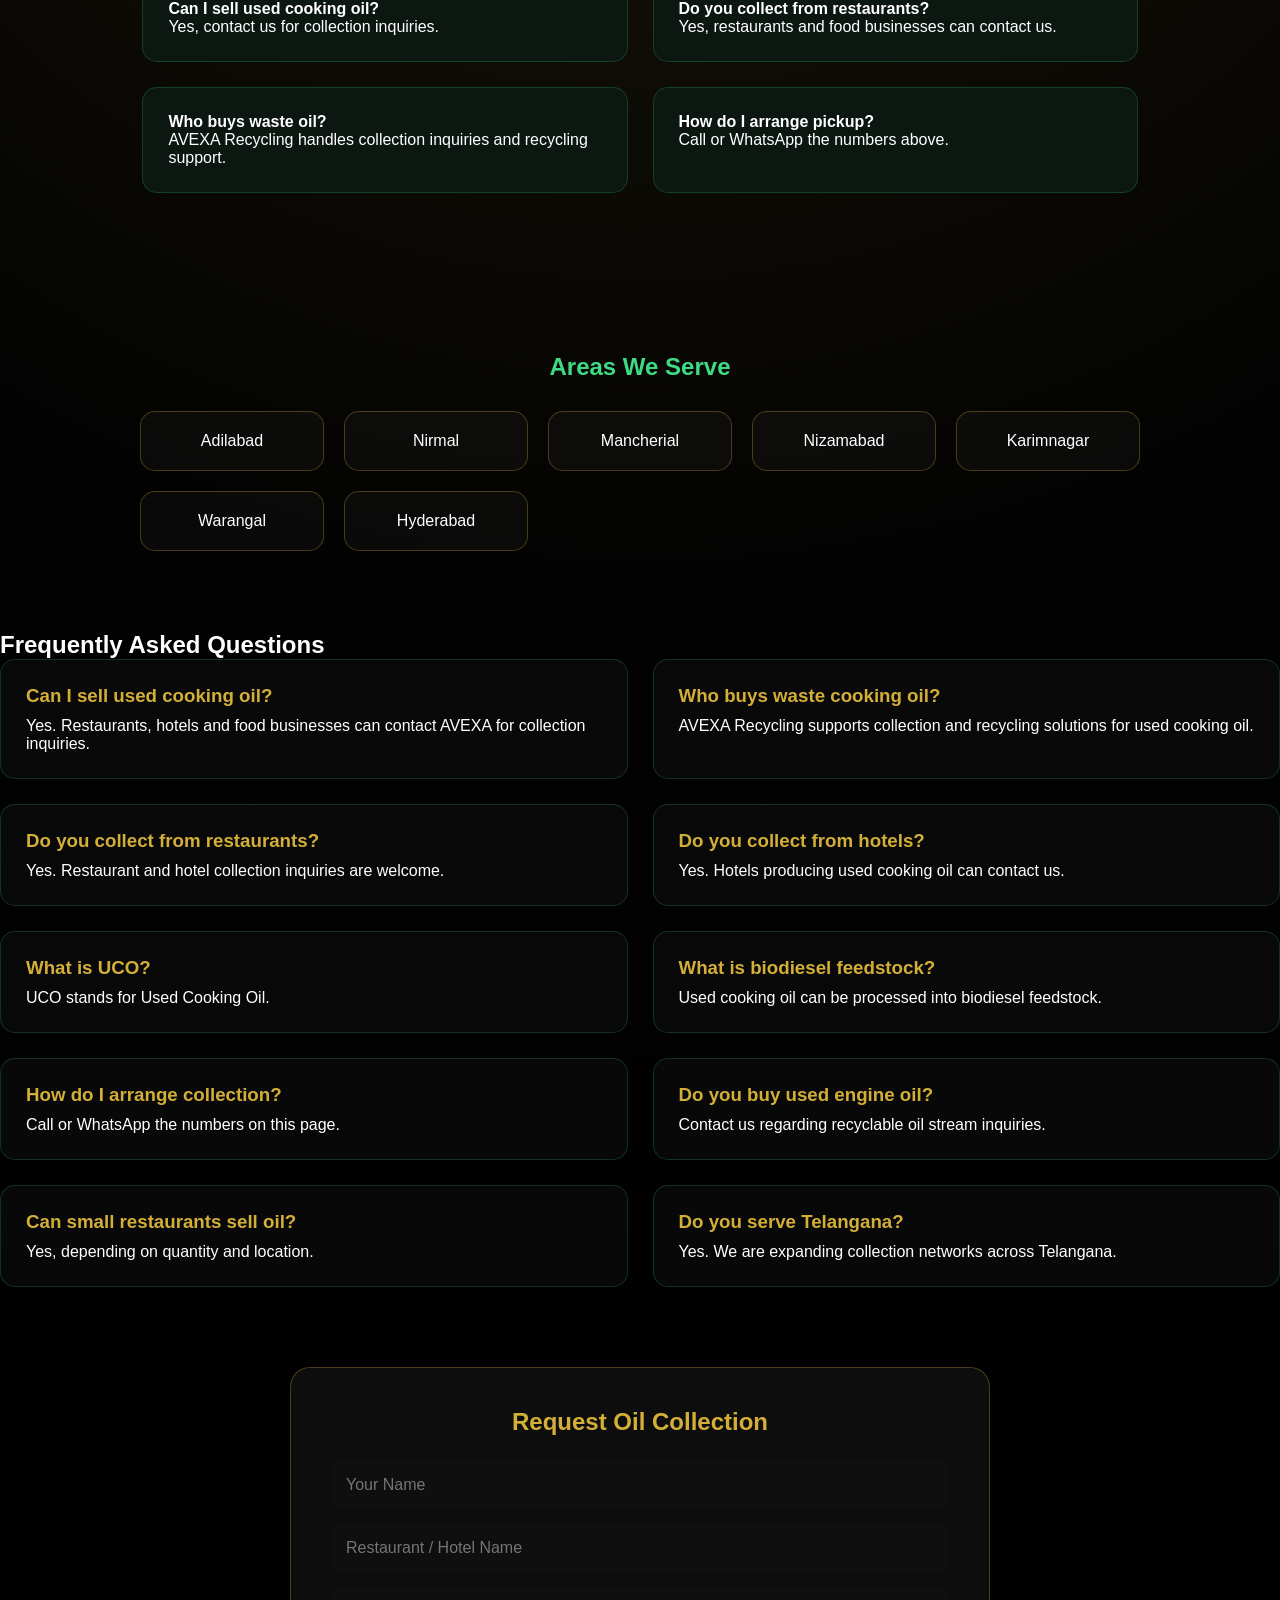
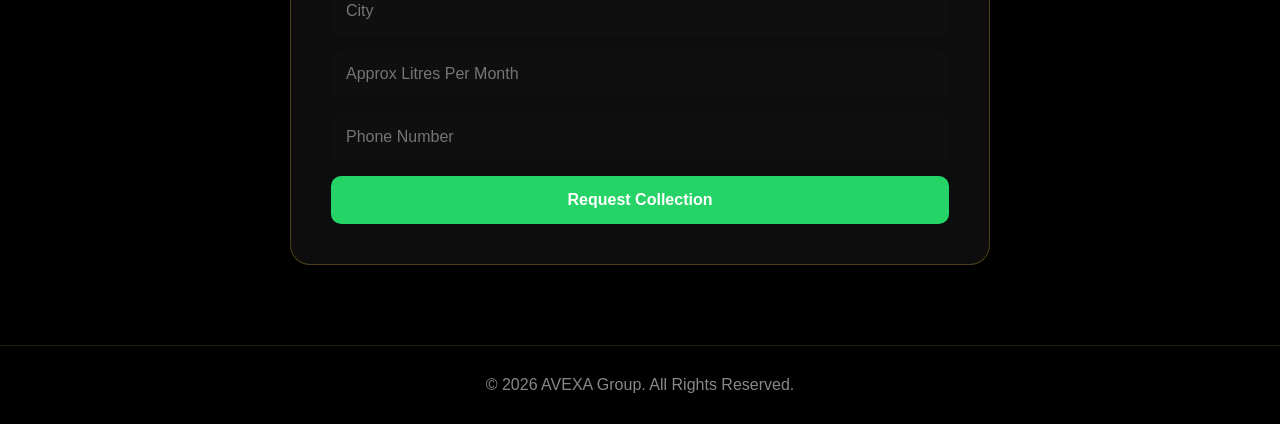
<file: recycling.html>
<!DOCTYPE html>
<html lang="en">
<head>
<meta charset="UTF-8">
<meta name="viewport" content="width=device-width, initial-scale=1.0">
<title>Sell Used Oil | AVEXA Recycling</title>
<meta name="description" content="Sell used cooking oil, UCO collection, waste oil recycling, biodiesel feedstock and recycling inquiries.">
<link rel="stylesheet" href="style.css">
<link rel="icon" href="assets/favicon.png">
<style>
.cta-bar{max-width:1200px;margin:auto;padding:30px 8%;display:grid;grid-template-columns:repeat(4,1fr);gap:15px}
.cta-bar a{text-decoration:none;padding:15px;border-radius:10px;text-align:center;background:#1f8a4d;color:#fff}
.section{max-width:1200px;margin:auto;padding:80px 8%}
.section h2{color:#3ddc84;margin-bottom:20px}
.video-wrap{position:relative;padding-top:56.25%}
.video-wrap iframe{position:absolute;inset:0;width:100%;height:100%}
.what-grid,.gallery,.faq-grid{display:grid;grid-template-columns:repeat(2,1fr);gap:25px}
.card{background:#0d1711;border:1px solid rgba(61,220,132,.2);padding:25px;border-radius:15px}
.gallery img{width:100%;height:260px;object-fit:cover;border-radius:15px}
@media(max-width:768px){
nav{gap:15px;font-size:.9rem}
.logo-area span{font-size:1.4rem}
.recycling-overlay h1{font-size:2.6rem}
.image-section,.contact-container,.cta-bar,.what-grid,.gallery,.faq-grid{grid-template-columns:1fr}
.recycling-hero{height:auto;padding:100px 20px}
.image-section{padding:50px 8%}
}
</style>
</head>
  <!-- Floating WhatsApp -->
<a href="https://wa.me/916304273392" class="whatsapp-float">
    💬 WhatsApp
</a>

<!-- Floating Call -->
<a href="tel:6304273392" class="call-float">
    📞 Call Now
</a>
<body>
<header>
<div class="logo-area"><img src="assets/logo.png"><span>AVEXA</span></div>
<nav>
<a href="index.html">Home</a>
<a href="about.html">About</a>
<a href="businesses.html">Businesses</a>
<a href="contact.html">Contact</a>
</nav>
</header>

<section class="recycling-hero">
<div class="recycling-overlay">
<h1>SELL YOUR USED OIL</h1>
<h3>A Division of AVEXA Group</h3>
<p>Used Cooking Oil Collection, UCO Recycling, Biodiesel Feedstock & Recycling Inquiries.</p>
</div>
</section>

<div class="cta-bar">
<a href="tel:6304273392">Call 6304273392</a>
<a href="https://wa.me/916304273392">WhatsApp 6304273392</a>
<a href="tel:8688132749">Call 8688132749</a>
<a href="https://wa.me/918688132749">WhatsApp 8688132749</a>
</div>

<section class="section">
<h2>How It Works</h2>
<div class="video-wrap">
<iframe src="https://www.youtube.com/embed/Z--VnsO0wBw" allowfullscreen></iframe>
</div>
</section>

<section class="section">
<h2>What We Buy</h2>
<div class="what-grid">
<div class="card">✓ Used Cooking Oil (UCO)</div>
<div class="card">✓ Restaurant Frying Oil</div>
<div class="card">✓ Hotel Kitchen Oil</div>
<div class="card">✓ Recycling Inquiries for Other Oil Streams</div>
</div>
</section>

<section class="section">
<h2>Collection & Recycling Process</h2>
<div class="gallery">
<div><img src="assets/images/restaurant-oil.jpg"><h3>Collection</h3></div>
<div><img src="assets/images/oil-collection.jpg"><h3>Transport</h3></div>
<div><img src="assets/images/recycling-plant.jpg"><h3>Processing</h3></div>
<div><img src="assets/images/biodiesel.jpg"><h3>Biodiesel Support</h3></div>
</div>
</section>

<section class="section">
<h2>Frequently Asked Questions</h2>
<div class="faq-grid">
<div class="card"><strong>Can I sell used cooking oil?</strong><p>Yes, contact us for collection inquiries.</p></div>
<div class="card"><strong>Do you collect from restaurants?</strong><p>Yes, restaurants and food businesses can contact us.</p></div>
<div class="card"><strong>Who buys waste oil?</strong><p>AVEXA Recycling handles collection inquiries and recycling support.</p></div>
<div class="card"><strong>How do I arrange pickup?</strong><p>Call or WhatsApp the numbers above.</p></div>
</div>
</section>

  <section class="areas-section">

<h2>Areas We Serve</h2>

<div class="areas-grid">

<div>Adilabad</div>
<div>Nirmal</div>
<div>Mancherial</div>
<div>Nizamabad</div>
<div>Karimnagar</div>
<div>Warangal</div>
<div>Hyderabad</div>

</div>

</section>
  <section class="faq-section">

<h2>Frequently Asked Questions</h2>

<div class="faq-grid">

<div class="faq-card">
<h3>Can I sell used cooking oil?</h3>
<p>Yes. Restaurants, hotels and food businesses can contact AVEXA for collection inquiries.</p>
</div>

<div class="faq-card">
<h3>Who buys waste cooking oil?</h3>
<p>AVEXA Recycling supports collection and recycling solutions for used cooking oil.</p>
</div>

<div class="faq-card">
<h3>Do you collect from restaurants?</h3>
<p>Yes. Restaurant and hotel collection inquiries are welcome.</p>
</div>

<div class="faq-card">
<h3>Do you collect from hotels?</h3>
<p>Yes. Hotels producing used cooking oil can contact us.</p>
</div>

<div class="faq-card">
<h3>What is UCO?</h3>
<p>UCO stands for Used Cooking Oil.</p>
</div>

<div class="faq-card">
<h3>What is biodiesel feedstock?</h3>
<p>Used cooking oil can be processed into biodiesel feedstock.</p>
</div>

<div class="faq-card">
<h3>How do I arrange collection?</h3>
<p>Call or WhatsApp the numbers on this page.</p>
</div>

<div class="faq-card">
<h3>Do you buy used engine oil?</h3>
<p>Contact us regarding recyclable oil stream inquiries.</p>
</div>

<div class="faq-card">
<h3>Can small restaurants sell oil?</h3>
<p>Yes, depending on quantity and location.</p>
</div>

<div class="faq-card">
<h3>Do you serve Telangana?</h3>
<p>Yes. We are expanding collection networks across Telangana.</p>
</div>

</div>

</section>
  <section class="lead-form">

    <h2>Request Oil Collection</h2>

    <form onsubmit="sendWhatsApp(event)">

        <input type="text" id="name" placeholder="Your Name" required>

        <input type="text" id="business" placeholder="Restaurant / Hotel Name">

        <input type="text" id="city" placeholder="City">

        <input type="text" id="quantity" placeholder="Approx Litres Per Month">

        <input type="tel" id="phone" placeholder="Phone Number" required>

        <button type="submit">
            Request Collection
        </button>

    </form>

</section>

<script>

function sendWhatsApp(event){

event.preventDefault();

var name = document.getElementById("name").value;
var business = document.getElementById("business").value;
var city = document.getElementById("city").value;
var quantity = document.getElementById("quantity").value;
var phone = document.getElementById("phone").value;

var message =
"Oil Collection Request%0A%0A" +
"Name: " + name + "%0A" +
"Business: " + business + "%0A" +
"City: " + city + "%0A" +
"Quantity: " + quantity + "%0A" +
"Phone: " + phone;

window.open(
"https://wa.me/916304273392?text=" + message,
"_blank"
);

}

</script>
  
<footer><p>© 2026 AVEXA Group. All Rights Reserved.</p></footer>
</body>
</html>
</file>
<file: style.css>
*{
    margin:0;
    padding:0;
    box-sizing:border-box;
}

body{
    background:
    radial-gradient(
        circle at center,
        rgba(212,175,55,.12),
        rgba(0,0,0,0) 45%
    ),
    linear-gradient(
        180deg,
        #070707,
        #000000
    );

    color:white;
    font-family:Segoe UI,sans-serif;
}

/* INTRO */

#intro{
    position:fixed;
    inset:0;
    background:black;
    display:flex;
    justify-content:center;
    align-items:center;
    z-index:9999;
}

#intro img{

    width:220px;

    filter:
    drop-shadow(0 0 30px rgba(212,175,55,.4));

    opacity:0;

    animation:logoReveal 1.8s ease forwards;
}

@keyframes logoReveal{

    0%{
        opacity:0;
        transform:scale(.5);
    }

    50%{
        opacity:1;
        transform:scale(1.1);
    }

    100%{
        opacity:0;
        transform:scale(1.3);
    }
}

/* WEBSITE */

#main-content{
    opacity:0;
}

header{
    width:100%;
    height:90px;

    display:flex;
    justify-content:space-between;
    align-items:center;

    padding:0 8%;

    border-bottom:1px solid rgba(255,215,0,.15);

    position:relative;
    z-index:2;
}

.logo-area{
    display:flex;
    align-items:center;
    gap:14px;
}

.logo-area img{
    height:42px;
    width:auto;
}

.logo-area span{
    font-family: "Times New Roman", serif;
    font-size:2.2rem;
    letter-spacing:3px;

    background:linear-gradient(
        to bottom,
        #fff3a0,
        #f7d86b,
        #d4af37,
        #a97c00
    );

    -webkit-background-clip:text;
    -webkit-text-fill-color:transparent;

    text-shadow:
    0 0 8px rgba(212,175,55,.4);
}

nav{
    display:flex;
    gap:40px;
}

nav a{
    color:white;
    text-decoration:none;
    transition:.3s;
}

nav a:hover{
    color:#d4af37;
}

.hero{
    min-height:75vh;

    display:flex;
    flex-direction:column;

    justify-content:center;
    align-items:center;

    text-align:center;

    padding:40px;

    background:
radial-gradient(
circle,
rgba(212,175,55,.08),
transparent 60%
);
}

.hero h1{
    font-family:"Times New Roman", serif;

    font-size:8rem;

    letter-spacing:6px;

    background:linear-gradient(
        to bottom,
        #fff7c2,
        #f7d86b,
        #d4af37,
        #9f7800
    );

    -webkit-background-clip:text;
    -webkit-text-fill-color:transparent;

    text-shadow:
    0 0 20px rgba(212,175,55,.25);
}

.hero h2{
    margin-top:20px;
    font-size:2rem;
    font-weight:300;
}

.hero p{
    margin-top:20px;
    color:#bdbdbd;
    font-size:1.2rem;
}

.btn{
    margin-top:35px;

    padding:15px 35px;

    border:1px solid #d4af37;

    color:#d4af37;

    text-decoration:none;

    transition:.3s;
}

.btn:hover{
    background:#d4af37;
    color:black;
}

footer{
    text-align:center;
    padding:30px;
    border-top:1px solid rgba(255,215,0,.15);
    color:#888;
}





.page-section{
max-width:1200px;
margin:auto;
padding:80px 8%;
}

.page-section h1{
font-size:4rem;
margin-bottom:30px;
color:#d4af37;
}

.page-section h2{
font-size:2.5rem;
margin-bottom:25px;
color:#d4af37;
}

.page-section p{
font-size:1.1rem;
line-height:1.9;
color:#d0d0d0;
margin-bottom:20px;
}

.focus-grid{
display:grid;
grid-template-columns:repeat(auto-fit,minmax(250px,1fr));
gap:25px;
margin-top:40px;
}

.focus-card{
background:rgba(255,255,255,.03);
border:1px solid rgba(212,175,55,.15);
padding:30px;
border-radius:15px;
transition:.3s;
}

.focus-card:hover{
transform:translateY(-8px);
border-color:#d4af37;
}

.founders{
display:flex;
gap:30px;
flex-wrap:wrap;
margin-top:30px;
}

.founder-card{
padding:30px;
min-width:280px;
background:rgba(255,255,255,.03);
border:1px solid rgba(212,175,55,.15);
border-radius:15px;
}






/* BUSINESSES PAGE */

.business-hero{
text-align:center;
padding:100px 8% 60px;
}

.business-hero h1{
font-size:4.5rem;
color:#d4af37;
margin-bottom:20px;
}

.business-hero p{
max-width:800px;
margin:auto;
font-size:1.2rem;
color:#cfcfcf;
line-height:1.8;
}

.business-grid{

max-width:1300px;

margin:auto;

padding:40px 8% 100px;

display:grid;

grid-template-columns:
repeat(auto-fit,minmax(300px,1fr));

gap:30px;
}

.business-card{

text-decoration:none;

color:white;

padding:40px;

border-radius:20px;

background:
rgba(255,255,255,.03);

border:
1px solid rgba(212,175,55,.15);

transition:.35s;
}

.business-card:hover{

transform:
translateY(-10px);

border-color:#d4af37;

box-shadow:
0 0 25px rgba(212,175,55,.15);
}

.card-icon{

font-size:3rem;

margin-bottom:20px;
}

.business-card h2{

margin-bottom:15px;

color:#d4af37;
}

.business-card p{

line-height:1.8;

color:#d0d0d0;
}






/* RECYCLING PREMIUM */

.recycling-hero{

height:100vh;

background:
linear-gradient(
rgba(0,0,0,.65),
rgba(0,0,0,.65)
),
url("assets/images/recycling-plant.jpg");

background-size:cover;
background-position:center;

display:flex;
justify-content:center;
align-items:center;

text-align:center;
}

.recycling-overlay{

max-width:900px;
padding:40px;
}

.recycling-overlay h1{

font-size:5rem;
color:white;
margin-bottom:15px;
}

.recycling-overlay h3{

color:#7dff9a;
margin-bottom:20px;
}

.recycling-overlay p{

font-size:1.2rem;
line-height:1.8;
margin-bottom:30px;
}

.green-btn{

display:inline-block;

padding:15px 35px;

background:#1f8a4d;

color:white;

text-decoration:none;

border-radius:8px;
}

.image-section{

max-width:1300px;

margin:auto;

padding:100px 8%;

display:grid;

grid-template-columns:1fr 1fr;

gap:60px;

align-items:center;
}

.image-section.reverse{

grid-template-columns:1fr 1fr;
}

.image-box img{

width:100%;

border-radius:20px;

display:block;
}

.image-text h2{

font-size:2.8rem;

color:#3ddc84;

margin-bottom:20px;
}

.image-text p{

line-height:1.8;

margin-bottom:15px;

color:#d0d0d0;
}

.knowledge{

max-width:1200px;

margin:auto;

padding:100px 8%;
}

.knowledge h2{

text-align:center;

font-size:3rem;

color:#3ddc84;

margin-bottom:50px;
}

.blog-card{

background:#0d1711;

padding:30px;

margin-bottom:25px;

border-left:4px solid #3ddc84;

border-radius:12px;
}






/* CONTACT PAGE */

.contact-hero{

padding:120px 8% 80px;

text-align:center;
}

.contact-hero h1{

font-size:4.5rem;

color:#d4af37;

margin-bottom:20px;
}

.contact-hero p{

font-size:1.2rem;

color:#cfcfcf;
}

.contact-container{

max-width:1300px;

margin:auto;

padding:0 8% 100px;

display:grid;

grid-template-columns:1fr 1fr;

gap:40px;
}

.contact-card{

background:
rgba(255,255,255,.03);

border:
1px solid rgba(212,175,55,.15);

padding:40px;

border-radius:20px;
}

.contact-card h2{

color:#d4af37;

margin-bottom:30px;
}

.contact-item{

margin-bottom:25px;
}

.contact-item h3{

margin-bottom:5px;

color:#d4af37;
}

.contact-item p{

color:#d0d0d0;
}

form{

display:flex;

flex-direction:column;

gap:20px;
}

input,
textarea{

background:#0f0f0f;

border:
1px solid rgba(212,175,55,.15);

padding:15px;

color:white;

border-radius:8px;
}

textarea{

height:140px;

resize:none;
}

button{

background:#d4af37;

color:black;

padding:15px;

border:none;

border-radius:8px;

cursor:pointer;

font-weight:bold;
}

button:hover{

opacity:.9;
}







/* WhatsApp Button */

.whatsapp-float{
position:fixed;
right:20px;
bottom:90px;
background:#25D366;
color:white;
padding:14px 20px;
border-radius:50px;
text-decoration:none;
font-weight:bold;
z-index:9999;
box-shadow:0 0 20px rgba(37,211,102,.4);
transition:.3s;
}

.whatsapp-float:hover{
transform:translateY(-3px);
}

/* Call Button */

.call-float{
position:fixed;
right:20px;
bottom:20px;
background:#d4af37;
color:black;
padding:14px 20px;
border-radius:50px;
text-decoration:none;
font-weight:bold;
z-index:9999;
box-shadow:0 0 20px rgba(212,175,55,.4);
transition:.3s;
}

.call-float:hover{
transform:translateY(-3px);
}






.areas-section{
padding:80px 8%;
text-align:center;
}

.areas-section h2{
color:#3ddc84;
margin-bottom:30px;
}

.areas-grid{
display:grid;
grid-template-columns:repeat(auto-fit,minmax(180px,1fr));
gap:20px;
max-width:1000px;
margin:auto;
}

.areas-grid div{
padding:20px;
border:1px solid rgba(212,175,55,.3);
border-radius:15px;
background:rgba(255,255,255,.03);
}



.faq-grid{
display:grid;
grid-template-columns:repeat(auto-fit,minmax(280px,1fr));
gap:20px;
}

.faq-card{
padding:25px;
border-radius:15px;
background:rgba(255,255,255,.03);
border:1px solid rgba(61,220,132,.2);
}

.faq-card h3{
color:#d4af37;
margin-bottom:10px;
}




/* MOBILE FIXES */

@media (max-width:768px){

nav{
display:flex;
flex-wrap:wrap;
justify-content:center;
gap:12px;
}

.logo-area{
flex-direction:column;
text-align:center;
}

.logo-area img{
width:140px;
height:auto;
}

.hero h1,
.recycling-overlay h1{
font-size:2.2rem;
line-height:1.2;
}

.hero p,
.recycling-overlay p{
font-size:1rem;
}

.image-section{
display:flex;
flex-direction:column;
}

.image-box img{
width:100%;
height:auto;
}

.gallery{
grid-template-columns:1fr;
}

.business-grid{
grid-template-columns:1fr;
}

.contact-container{
grid-template-columns:1fr;
}

.cta-bar{
grid-template-columns:1fr;
}

.areas-grid{
grid-template-columns:1fr;
}

.faq-grid{
grid-template-columns:1fr;
}

iframe{
width:100%;
height:250px;
}

body{
overflow-x:hidden;
}
}





/* LEAD FORM */

.lead-form{
max-width:700px;
margin:80px auto;
padding:40px;
background:rgba(255,255,255,0.05);
border:1px solid rgba(212,175,55,0.3);
border-radius:20px;
}

.lead-form h2{
text-align:center;
color:#d4af37;
margin-bottom:25px;
}

.lead-form form{
display:flex;
flex-direction:column;
gap:15px;
}

.lead-form input{
padding:15px;
border-radius:10px;
border:none;
font-size:16px;
}

.lead-form button{
padding:15px;
background:#25D366;
color:white;
border:none;
border-radius:10px;
font-size:16px;
font-weight:bold;
cursor:pointer;
}

.lead-form button:hover{
transform:translateY(-2px);
}
</file>
